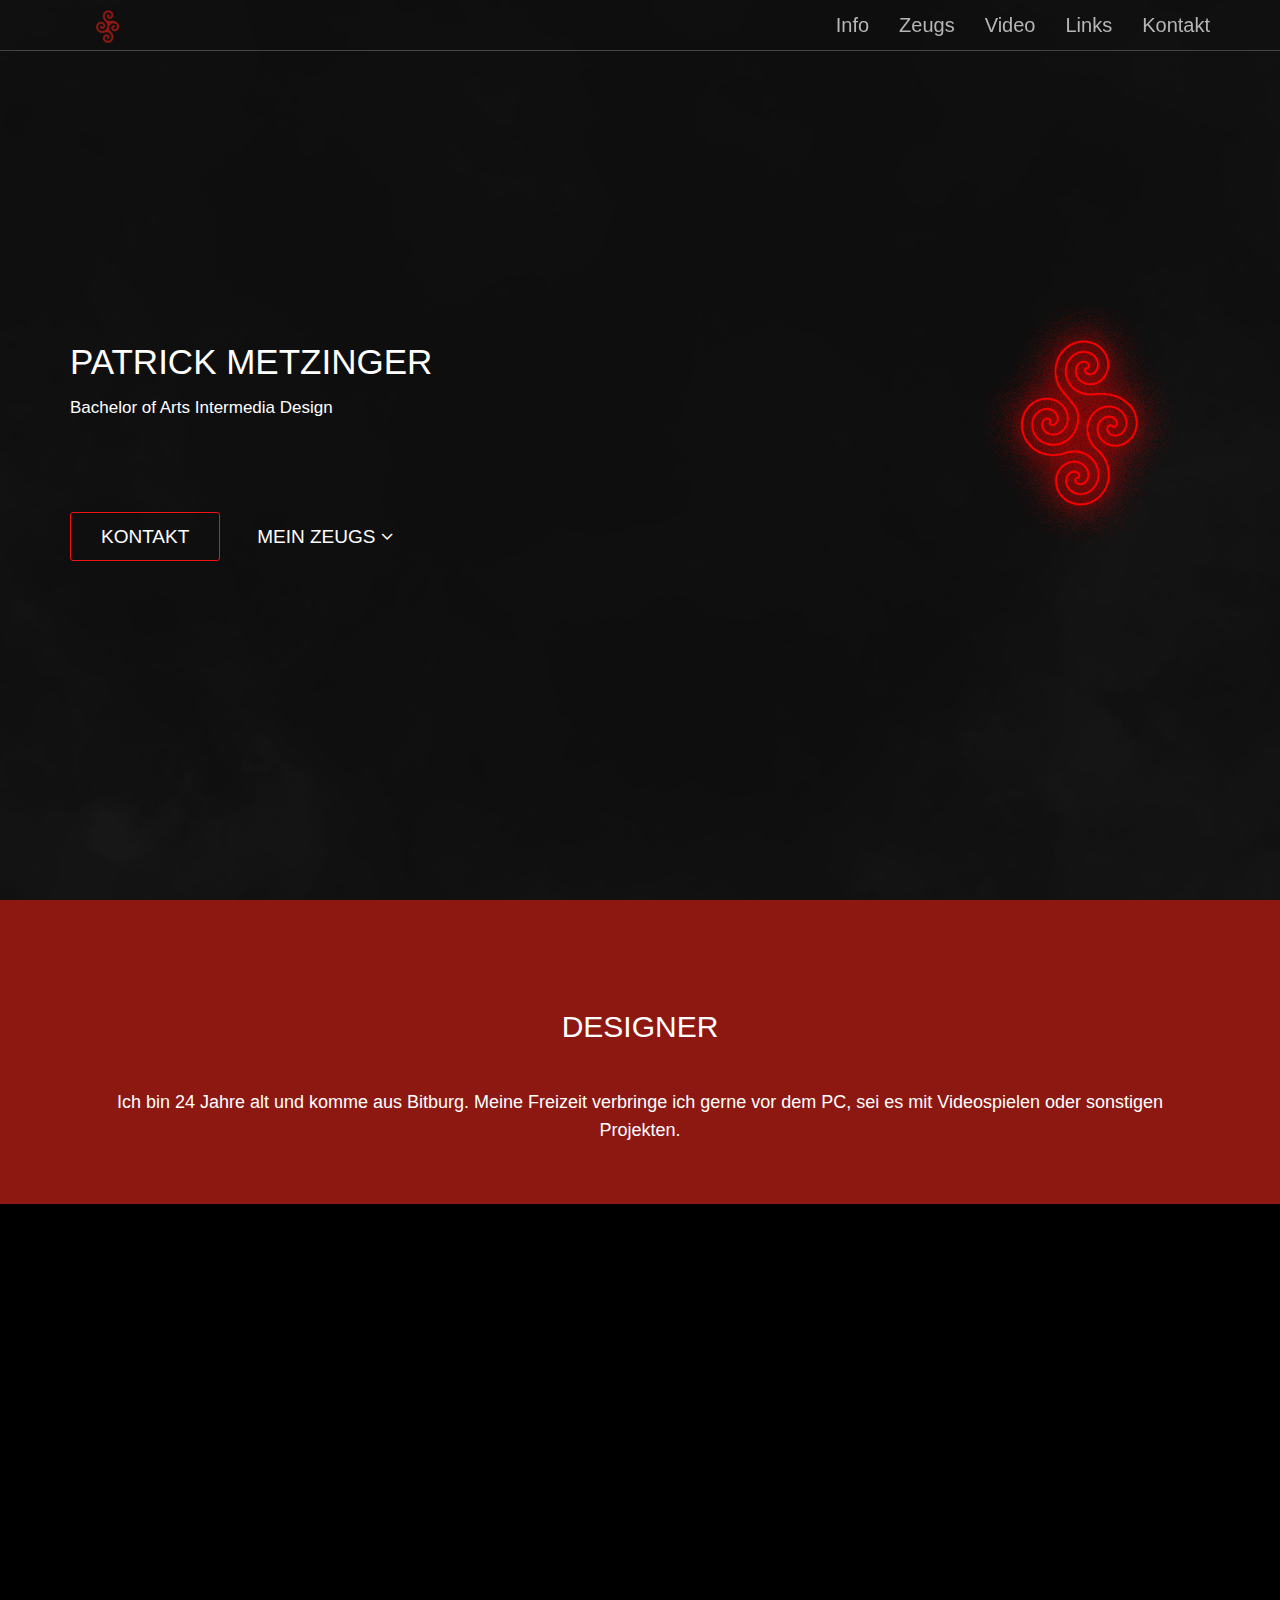
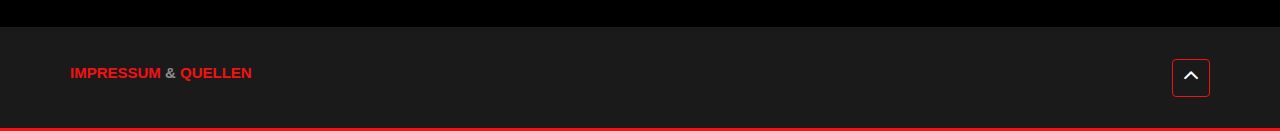
<file: index.html>
<!DOCTYPE html>

<html lang="en">

   <head>
       
        <title>Patrick_Metzinger_Web</title>
        <meta charset="utf-8">
        <meta http-equiv="X-UA-Compatible" content="IE=edge">
        <meta name="viewport" content="width=device-width, initial-scale=1">
    
        <link href="https://fonts.googleapis.com/css2?family=Noto+Sans+TC:wght@100&display=swap" rel="stylesheet">
        <link href="https://fonts.googleapis.com/css2?family=Barlow+Condensed:wght@200&family=Noto+Sans+TC:wght@100&display=swap" rel="stylesheet">
        
        <link rel="icon" type="image/png" href="images/logo_tiny.png">

        <link rel="stylesheet" type="text/css" href="css/bootstrap.min.css">
        <link rel="stylesheet" type="text/css" href="css/style.css">
        
        <link rel="stylesheet" href="css/font-awesome.min.css">
        
        <link rel="stylesheet" type="text/css" href="css/animate.css"> 
        
        <link rel="stylesheet" href="css/tinyslider.css">
        <link rel="stylesheet" href="css/ui_tinyslider.css">

   </head>

<body>
    
    <header class="header" id="Home">
        
        <nav class="navbar navbar-default navbar-fixed-top">
          
            <div class="container">
   
                <div class="navbar-header">
    
                   <button type="button" class="navbar-toggle collapsed" data-toggle="collapse" data-target="#navbar-collapse-1" aria-expanded="false">
                       
                       <span class="sr-only">Toogle Navigation</span>
                       <span class="icon-bar"></span>
                       <span class="icon-bar"></span>
                       <span class="icon-bar"></span>

                   </button>
                
                       <a class="navbar-brand" href="#Kontakt">
                          
                           <img src="images/spiral-small.png" alt="logo">
                
                       </a>
                    
                </div> 
            
            <div class="collapse navbar-collapse" id="navbar-collapse-1">
            
                <ul class="nav navbar-nav navbar-right">
                
                    <li><a href="#Info" class="nav-item">Info</a></li>
                    <li><a href="#Zeugs" class="nav-item">Zeugs</a></li>
                    <li><a href="#Video" class="nav-item">Video</a></li>
                    <li><a href="#Links" class="nav-item">Links</a></li>
                    <li><a href="#Kontakt" class="nav-item">Kontakt</a></li>

                </ul>
                
            </div>
                
         </div>
        
      </nav>
       
        <div class="header-overlay">
        
        <div class="container header-container">
        
            <div class="row">
            
                <div class="col-md-8">
                
                    <div class="header-text">
                    
                        <h1>Patrick Metzinger</h1>
                        <p>Bachelor of Arts Intermedia Design</p>
                    
                    </div>
                    
                    <div class="header-btns">
                        
                        <a class="btn btn-Insta wow fadeInLeft" href="#Kontakt">Kontakt</a>
                        <a class="btn btn-Zeug wow fadeInLeft" href="#Zeugs">Mein Zeugs
                        <i class="fa fa-angle-down"></i>
                        </a>
                        
                    </div>
                
                </div>
                
                        <div class="col-md-3 col-md-offset-1">
                            
                            <div class="header-pic">
                                
                                <img class="img-responsive" src="images/LogoNeonGifHD2Transparent2.gif" alt="NeonLogo">
                        
                            </div>
                
                        </div>
            
                </div>
                 
          </div>
            
      </div>
    
    </header>
    
     <section id="Info">
               
              <div class="container-info">
                  
                  <div class="row">
                  
                      <div class="col-md-10 col-md-offset-1">
                      
                          <div class="section-title">
                          
                              <h2>Designer</h2>
                              <p>Ich bin 24 Jahre alt und komme aus Bitburg. Meine Freizeit verbringe ich gerne vor dem PC, sei es mit Videospielen oder sonstigen Projekten.</p>
                          
                          </div>
                      
                      </div>
                  
                  </div>
         
              </div>
    
            <div class="info-wraper">
         
                <div class="container">
                    
                    <div class="row">
                
                        <div class="col-md-6">
                         
                            <div class="info-img wow fadeInLeft" data-wow-duration="1s" data-wow-delay=".5s">
                                
                                <img class="img-responsive" src="images/raven.png" alt="img">
                            
                            </div>
                    
                        </div>
                        
                         <div class="col-md-6 wow fadeInRight" data-wow-duration="1s" data-wow-delay=".5s">
                        
                             <div class="info-title">
                             
                                 <h2>Werdegang</h2>
                                 <p>Angefangen hat bei mir alles damit, dass ich selber Youtube Videos produziert habe. Dadurch habe ich dann schnell zu den Adobe Programmen gefunden.</p>
                              
                             </div>
                                 
                                 <div class="info-des">
                             
                                     <div class="info-item wow fadeInUp" data-wow-duration=".5s" data-wow-delay="1s">
                                     
                                     <div><a href="https://www.youtube.com/"><i class="fa fa-youtube-play"></i></a></div>
                                    
                                        <h3>Youtube Creator</h3>
                                        <p>Ab 2015 hatte ich einen Kanal, wo ich hauptsächlich LPs aber auch DIY Kontent, Unboxings, Setup Videos und Sketches geuploadet habe.</p>
                                     
                                     </div>
                             
                                     <div class="info-item wow fadeInUp" data-wow-duration=".5s" data-wow-delay="1s">
                                     
                                     <div><a href="https://bbsgut-trier.de/chancen/hoehere-berufsfachschule/"><i class="fa fa-server"></i></a></div>
                                    
                                        <h3>Mediengestalter Ausbildung</h3>
                                        <p>Ab 2018 bin ich dann auf die BSGUT in Trier gegangen, um dort meine Fachhochschulreife zumachen.</p>
                                     
                                     </div>
                                     
                                     <div class="info-item wow fadeInUp" data-wow-duration=".5s" data-wow-delay="1s">
                                     
                                     <div><a href="https://www.intermediadesign.de/"><i class="fa fa-wpexplorer"></i></a></div>
 
                                        <h3>Intermedia Design</h3>
                                        <p>Jetzt habe ich meinen Bachelor of Arts und suche nach einer ansprechenden Stelle.</p>
                                     
                                     </div>
                             
                                </div>
                        
                         </div>
                    
                    </div>
                
                </div>
         
            </div>
    
    </section>
    
    <section class="youtube-link">
    
        <div class="container">
        
            <div class="row wow fadeInLeftBig" data-wow-duration="1s">
            
                <div class="col-md-9">
                
                    <h4>Hier geht es zu Youtube!</h4>
                    <p>Die Plattform, auf der ich wahrscheinlich privat am meisten meine Zeit verbringe.</p>
                
                </div>
                
                <div class="col-md-3">
            
                    <a class="btn btn-primary btn-youtube-link" href="https://www.youtube.com/"><i class="fa fa-youtube-play"></i></a>
                
                </div>
            
            </div>
        
        </div>
    
    </section>
    
    <section class="showcase" id="Zeugs">
    
        <div class="container">
        
            <div class="row">
            
                <div class="col-md-10 col-md-offset-1">
                
                    <div class="section-title">
                    
                        <h2>Mein Zeugs</h2>
                    
                    </div>
                
                </div>
            
            </div>
        
        </div>
        
        <div class="img-slider wow bounceInRight" data-wow-duration="1s">
        
            <div class="container">
            
                <div class="row">

                    <div class="my-slider">

                        <div><img src="./images/Render.png" alt=""></div>
                        <div><img src="./images/Cyber.png" alt=""></div>
                        <div><img src="./images/Riechen.png" alt=""></div>
                        <div><img src="./images/Room.png" alt=""></div>
                        
                    </div>
                    
                </div>
            
            </div>
            
        </div>

    </section>
    
    <section class="video" id="Video">
    
        <div class="container">
        
            <div class="row">
            
                <div class="col-md-10 col-md-offset-1">
                
                    <div class="section-title">
                    
                        <h2>Intro Reconstruction</h2>
                        
                    </div>
                
                </div>
            
            </div>
        
        </div>
        
        <div class="container">
        
            <div class="row">
            
                <div class="col-md-10 col-md-offset-1 wow fadeInUp" data-wow-duration="1s">
                
                    <iframe width="1170" height="658" src="https://www.youtube.com/embed/Y99z08WIuQA" title="YouTube video player" frameborder="0" allow="accelerometer; autoplay; clipboard-write; encrypted-media; gyroscope; picture-in-picture; web-share" allowfullscreen></iframe>
                
                </div>
            
            </div>
        
        </div>
        
    </section>
    
    <section class="links" id="Links">
    
        <div class="container wow bounceInRight" data-wow-duration="1s">
        
            <div class="row">
            
                <div class="col-md-6">
                
                    <div class="links-titel">
                    
                        <h2>Links</h2>
                        <p>weitere Links von viel genutzten Seiten von mir</p>
                    
                    </div>
                
                </div>
                
                <div class="col-md-6">
                
                    <div class="row">

                        <a href="https://store.steampowered.com/?l=german">
                        
                            <div class="col-md-4 no-padding">
                            
                                <div class="links-item">
                                
                                    <i class="fa fa-steam"></i>
                                    <div class="links-inner">
                                    
                                        <h2>Steam</h2>
                                    
                                    </div>
                                
                                </div>
                            
                            </div>
                        
                        </a>
                    
                        <a href="https://www.reddit.com/">
                        
                            <div class="col-md-4 no-padding">
                            
                                <div class="links-item">
                                
                                    <i class="fa fa-reddit"></i>
                                    <div class="links-inner">
                                    
                                        <h2>Reddit</h2>
                                    
                                    </div>
                                
                                </div>
                            
                            </div>
                        
                        </a>
                        
                        <a href="https://www.pinterest.de/">
                        
                            <div class="col-md-4 no-padding">
                            
                                <div class="links-item">
                                
                                    <i class="fa fa-pinterest"></i>
                                    <div class="links-inner">
                                    
                                        <h2>Pinterest</h2>
                                    
                                    </div>
                                
                                </div>
                            
                            </div>
                        
                        </a>
                        
                    </div>
                
                </div>
            
            </div>
        
        </div>
    
    </section>
    
    <section class="contact">
        
        <div class="container wow bounceIn">
        
            <div class="row">
            
                <div class="col-md-10 col-md-offset-1">
                
                    <div class="section-title">
                    
                        <h2>Kontakt</h2>
                        <p>Ihr wollt Kontakt mit mir aufnehmen?</p>
                    
                    </div>
                
                </div>
            
            </div>
        
        </div>
    
        <div class="contact-form  wow bounceIn" id="Kontakt">
        
            <div class="container">
            
                <form class="form">
                
                    <div class="row">
                    
                        <div class="col-md-4">
                        
                            <input type="text" class="form-control" id="name" placeholder="Name">
                            <input type="email" class="form-control" id="email" placeholder="Email">
                            <input type="text" class="form-control" id="betreff" placeholder="Betreff">
                        
                        </div>
                        
                        <div class="col-md-8">
                        
                            <textarea class="form-control" id="message" rows="25" cols="10" placeholder="Nachricht"></textarea>
                            
                            <button type="button" class="btn btn-default submit-btn form_submit">Senden</button>
                        
                        </div>
                    
                    
                    </div>
                
                </form>
            
            </div>
        
        </div>
        
        <div class="container">
        
            <div class="row">
            
                <div class="col-md-12 wow bounceIn">
                
                    <div class="social-icons">
                    
                        <ul>
                        
                            <li><a href="https://www.instagram.com/"><i class="fa fa-instagram"></i></a></li>
                            <li><a href="https://twitter.com/home"><i class="fa fa-twitter"></i></a></li>
                            <li><a href="https://www.youtube.com/"><i class="fa fa-youtube-play"></i></a></li>
                        
                        </ul>
                    
                    </div>
                
                </div>
            
            </div>
        
        </div>
     
    </section>
    
    <footer class="footer">
    
        <div class="container">
        
            <div class="row">
            
                <div class="col-md-6">
                
                    <div class="copyright">
                    
                        <p><a href='Impressum+Quellen.html#Impressum'>Impressum</a> & <a href="Impressum+Quellen.html#Quellen"> Quellen</a></p>
                    
                    </div>
                
                </div>
                
                <div class="col-md-6">
                
                    <div class="scroll-top">
                    
                        <a href="#Home" id="scroll-to-top"><i class="fa fa-angle-up"></i></a>
                        
                    </div>
                
                </div>
            
            </div>
        
        </div>
    
    </footer>
                    
    <script src="js/jquery.js"></script>
    <script src="js/bootstrap.min.js"></script>
    
    <script src="js/jquery.bxslider.min.js"></script>
    
    <script src="js/jquery.counterup.min.js"></script>
    
    <script src="js/wow.min.js"></script>
    
    <script src="js/Custom.js"></script>

    <script src="js/tinyslider.js"></script>

    <script>
        let slider = [];
        let slideritems = document.querySelectorAll('.my-slider');

        for (let i = 0; i < slideritems.length; i++) {
            slider[i] = tns({
                container: slideritems[i],
                autoplayButton: false,
                controlsPosition: 'bottom',
                navPosition: 'bottom',
            });
        }

    </script>

</body>

</html>
</file>
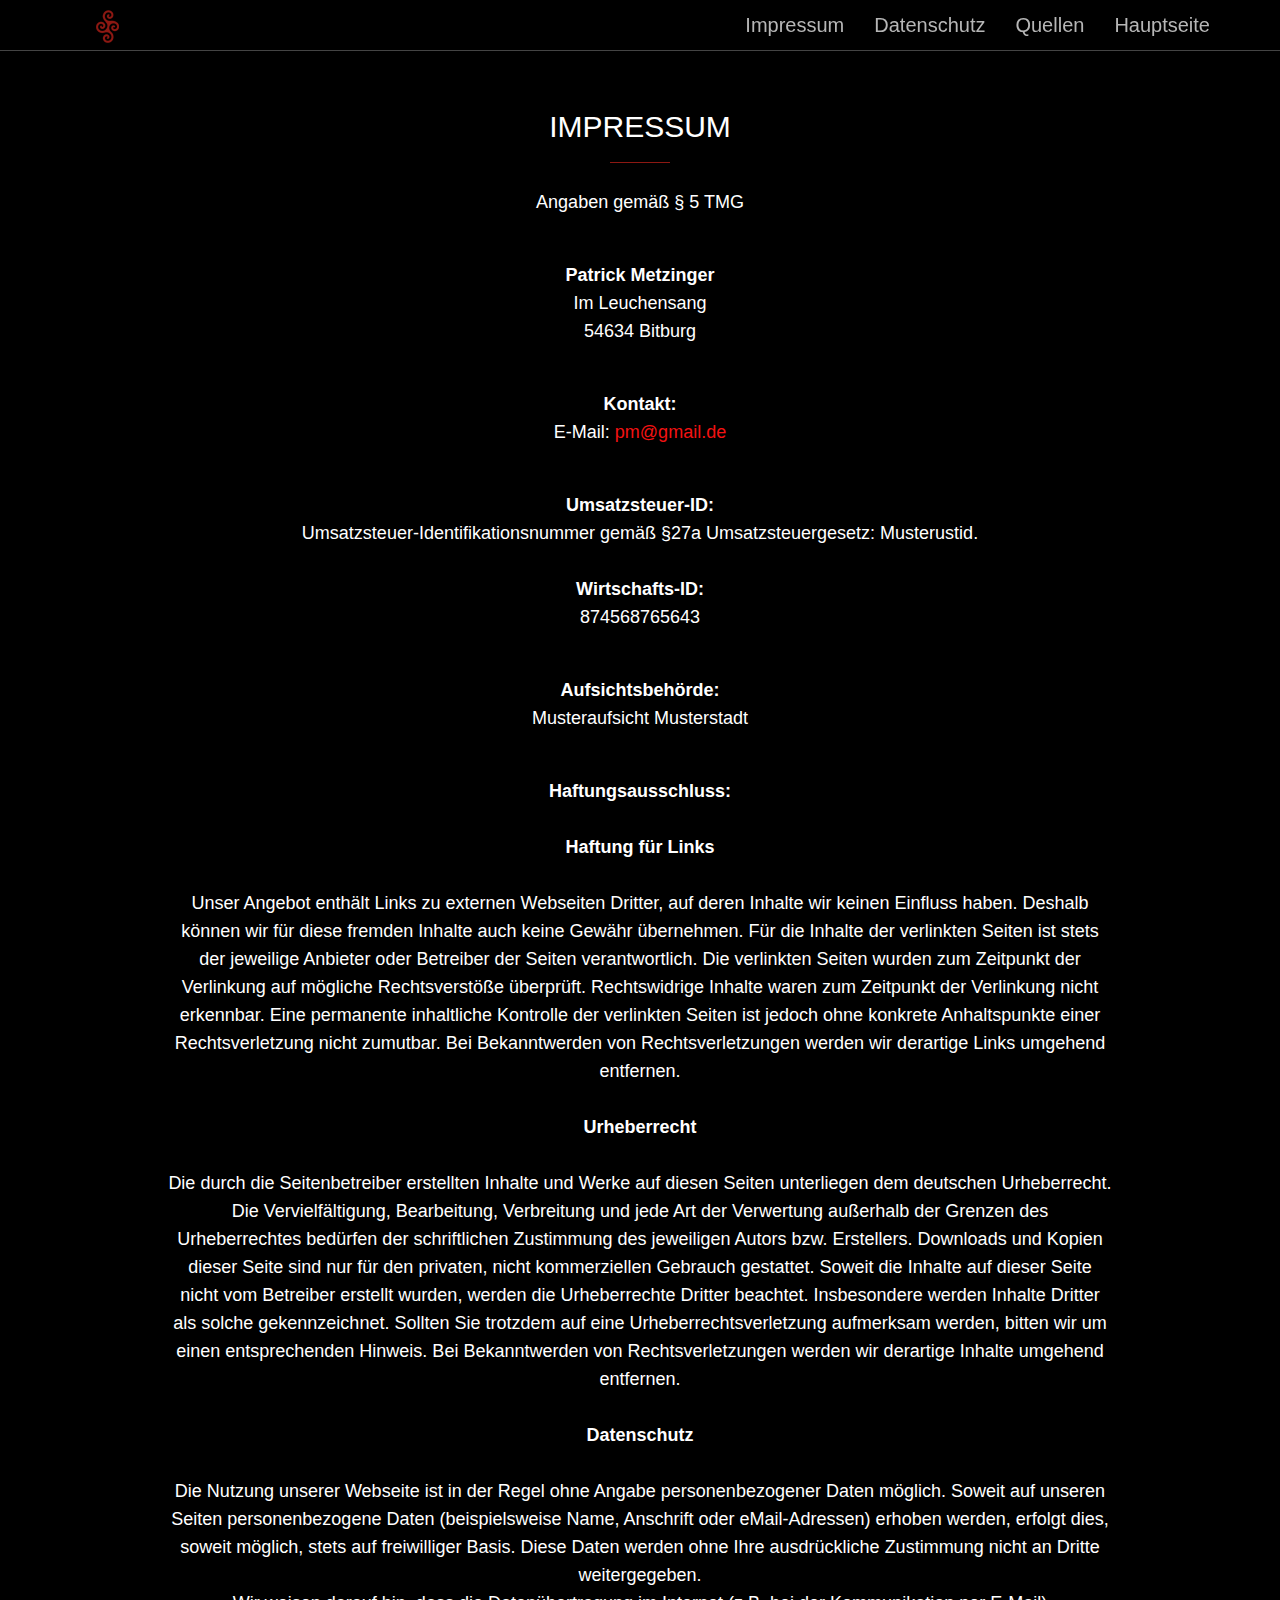
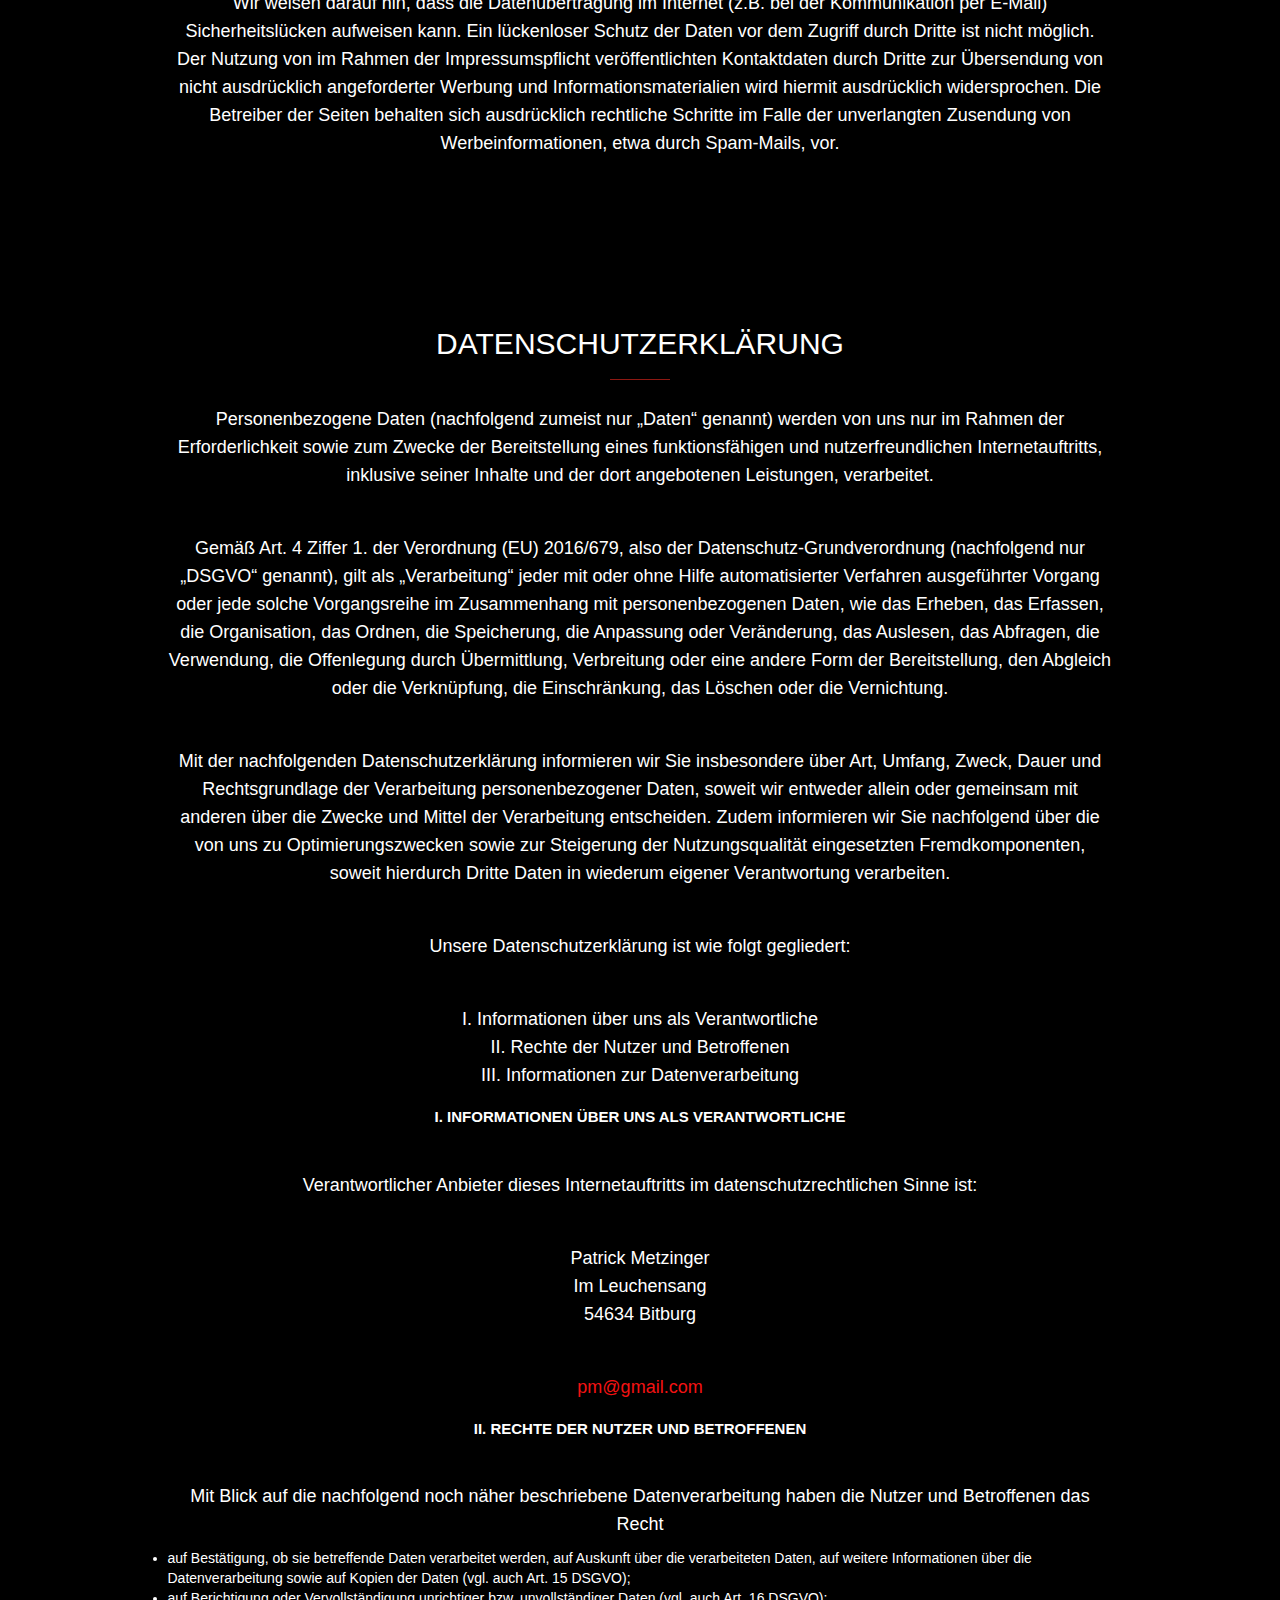
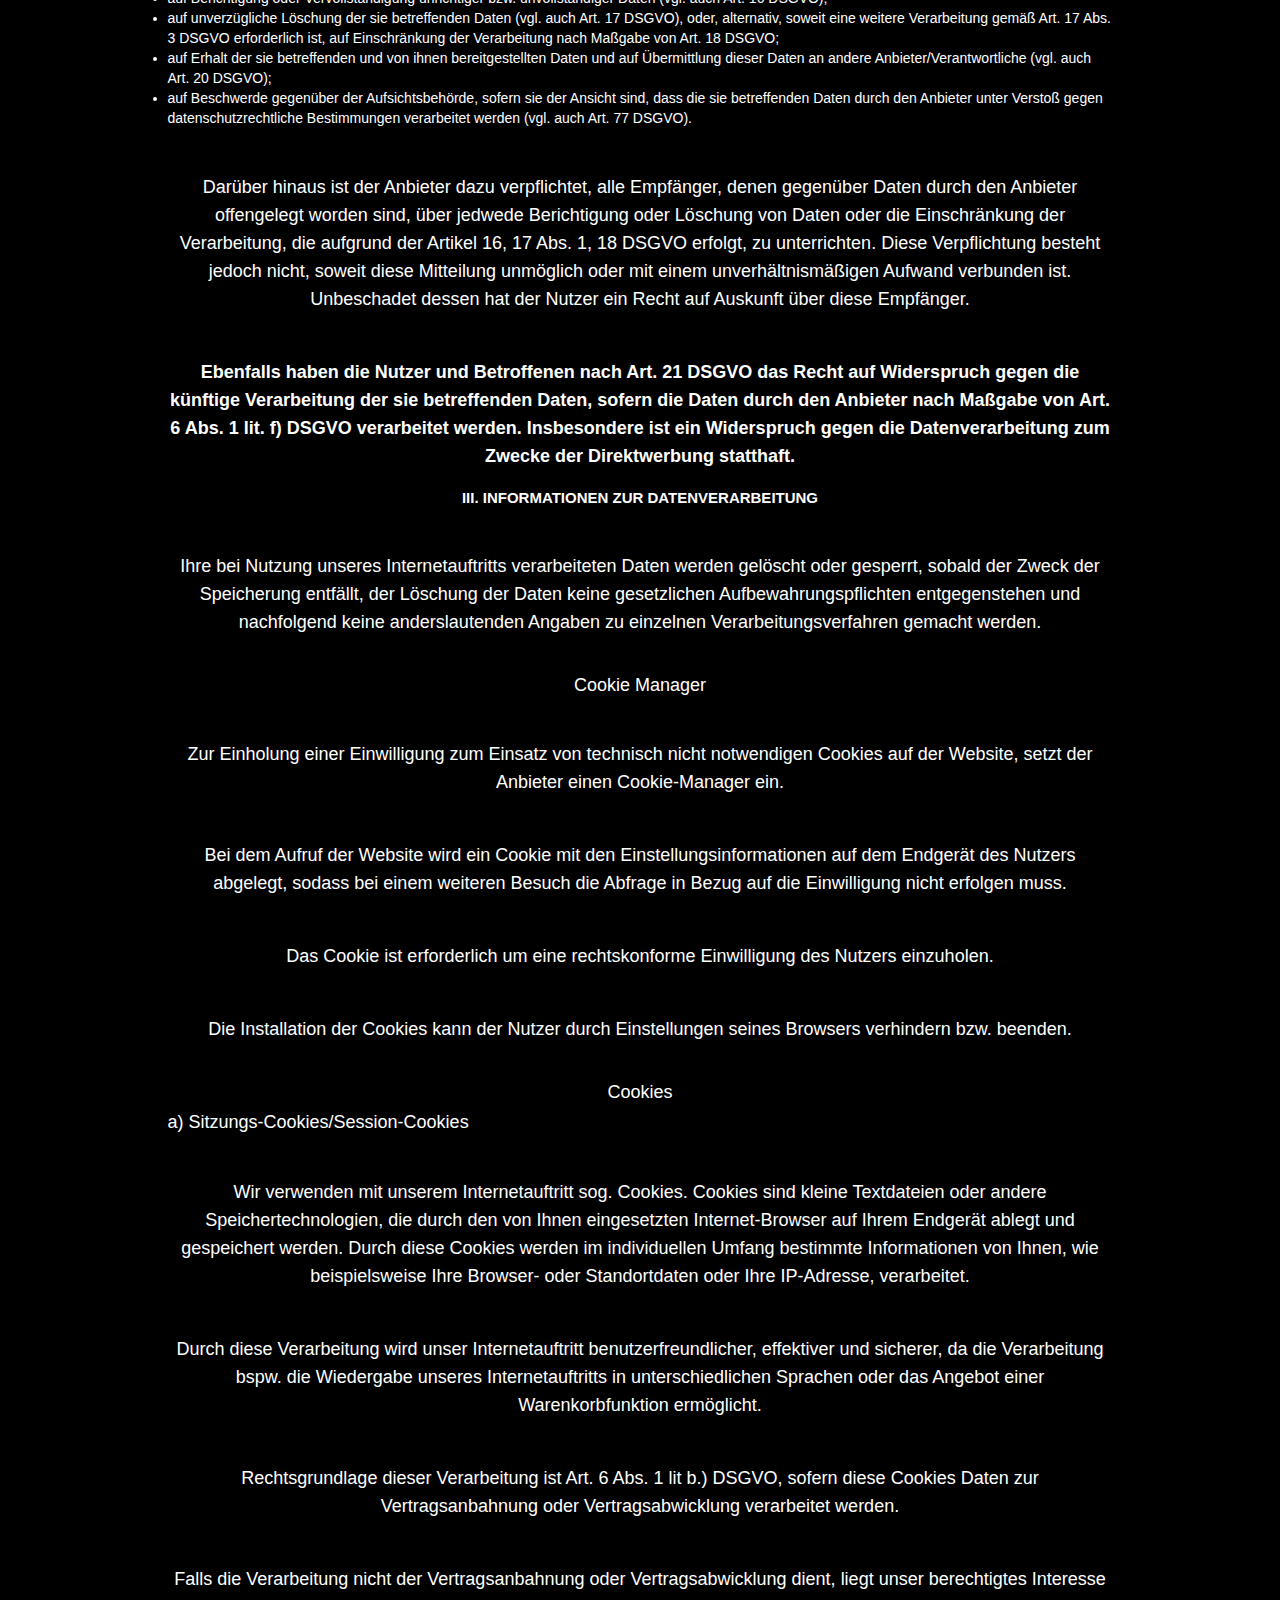
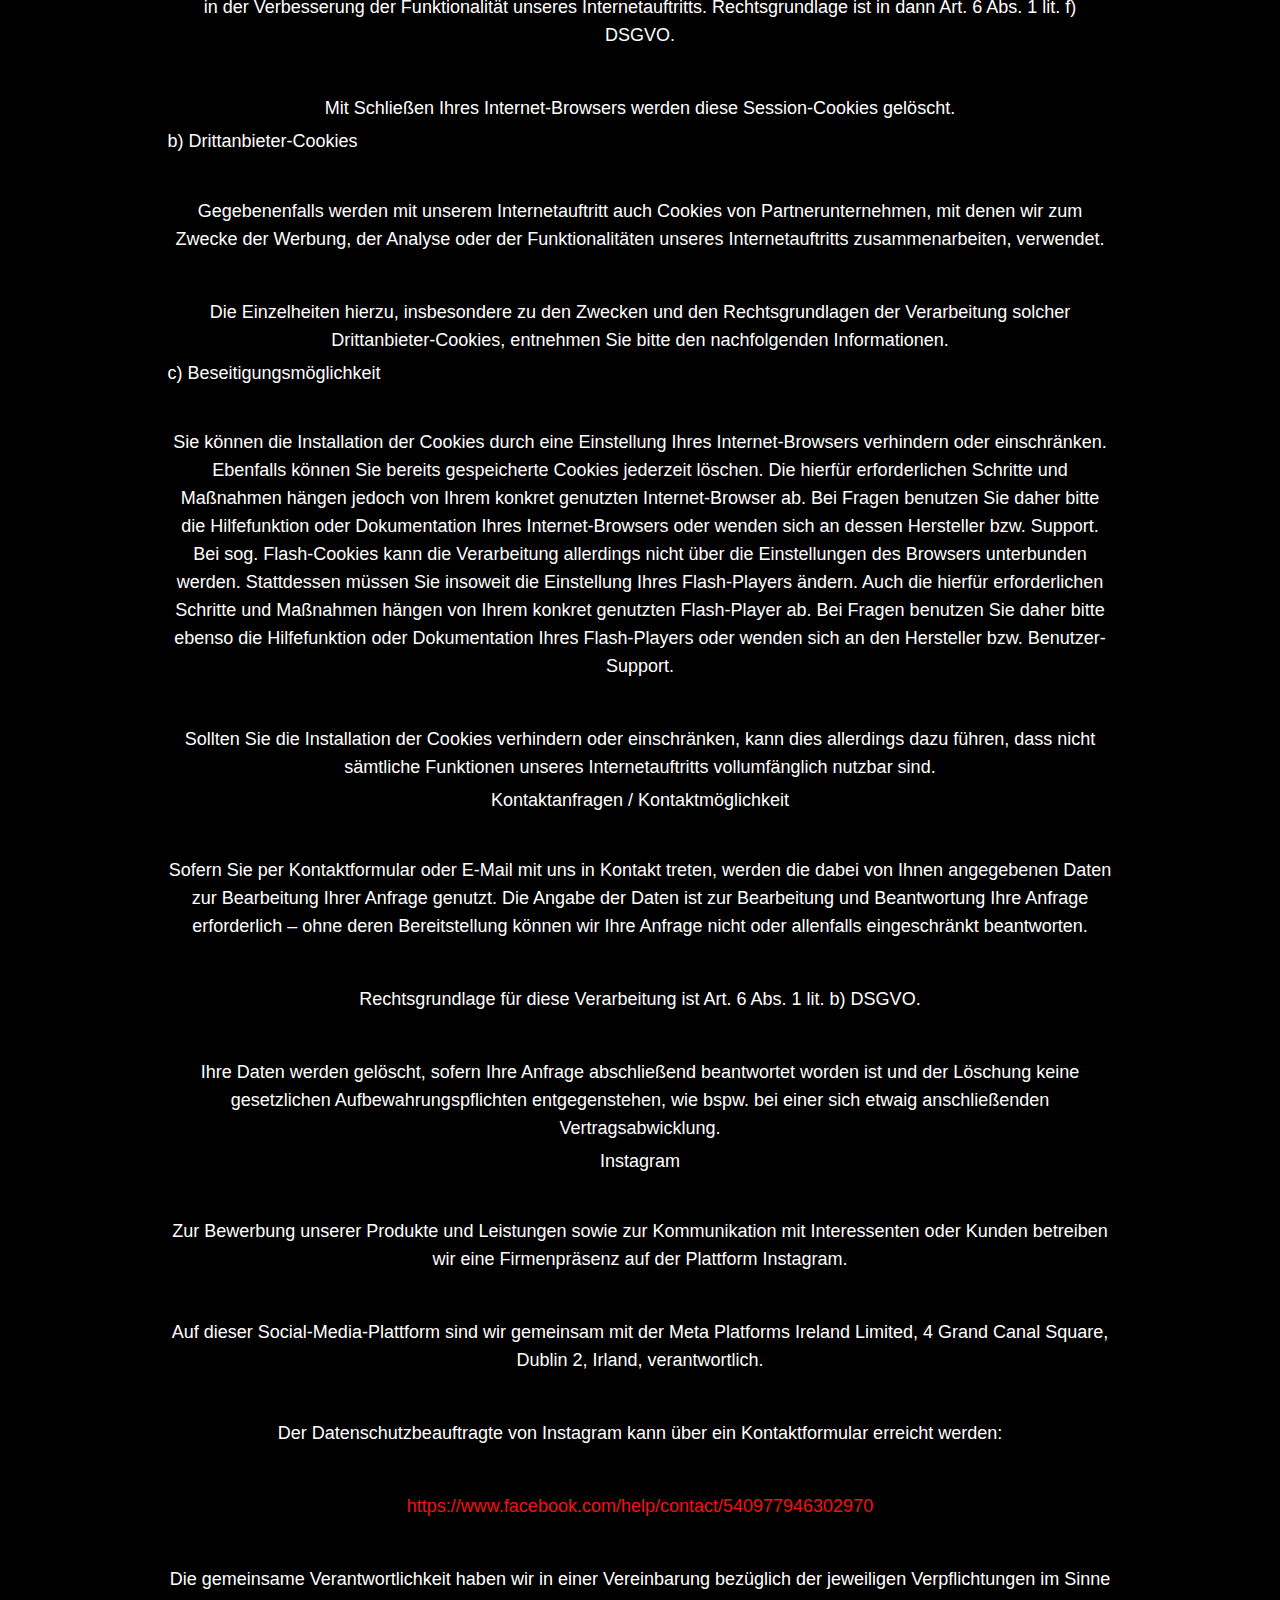
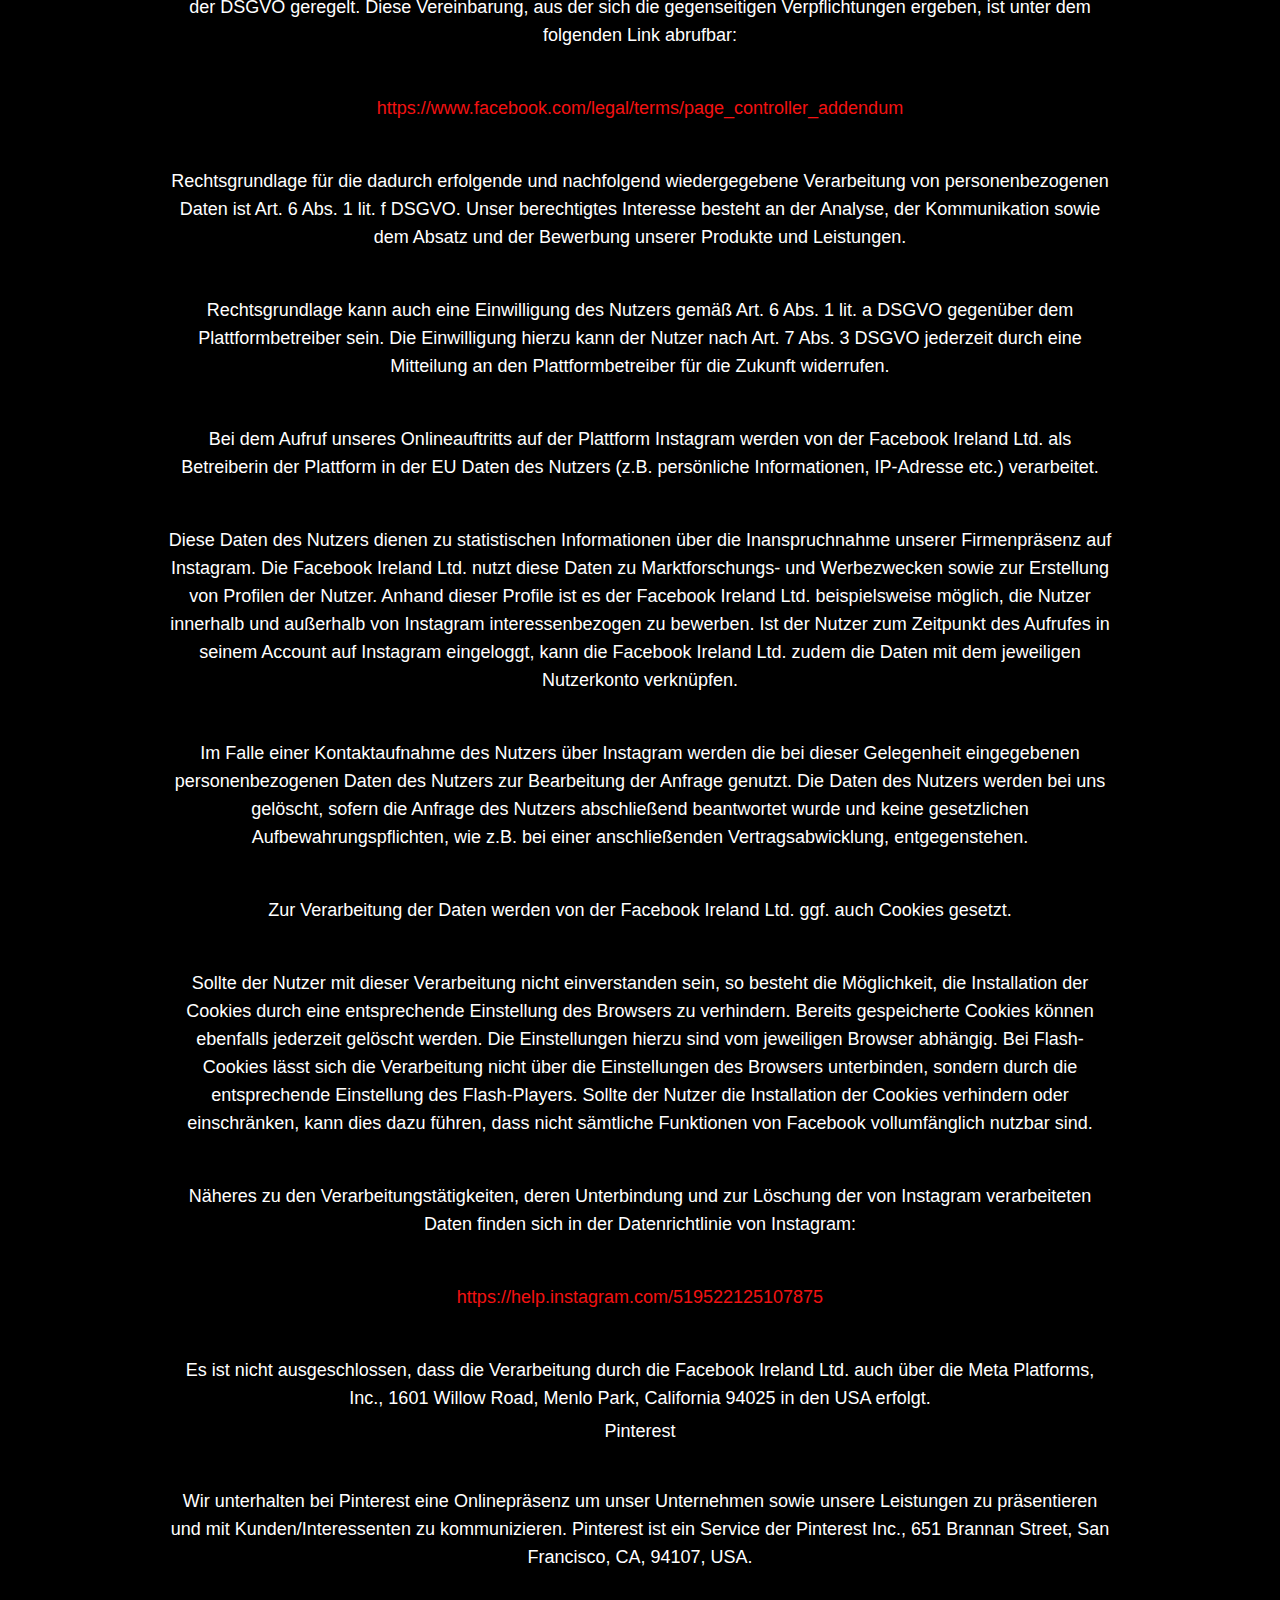
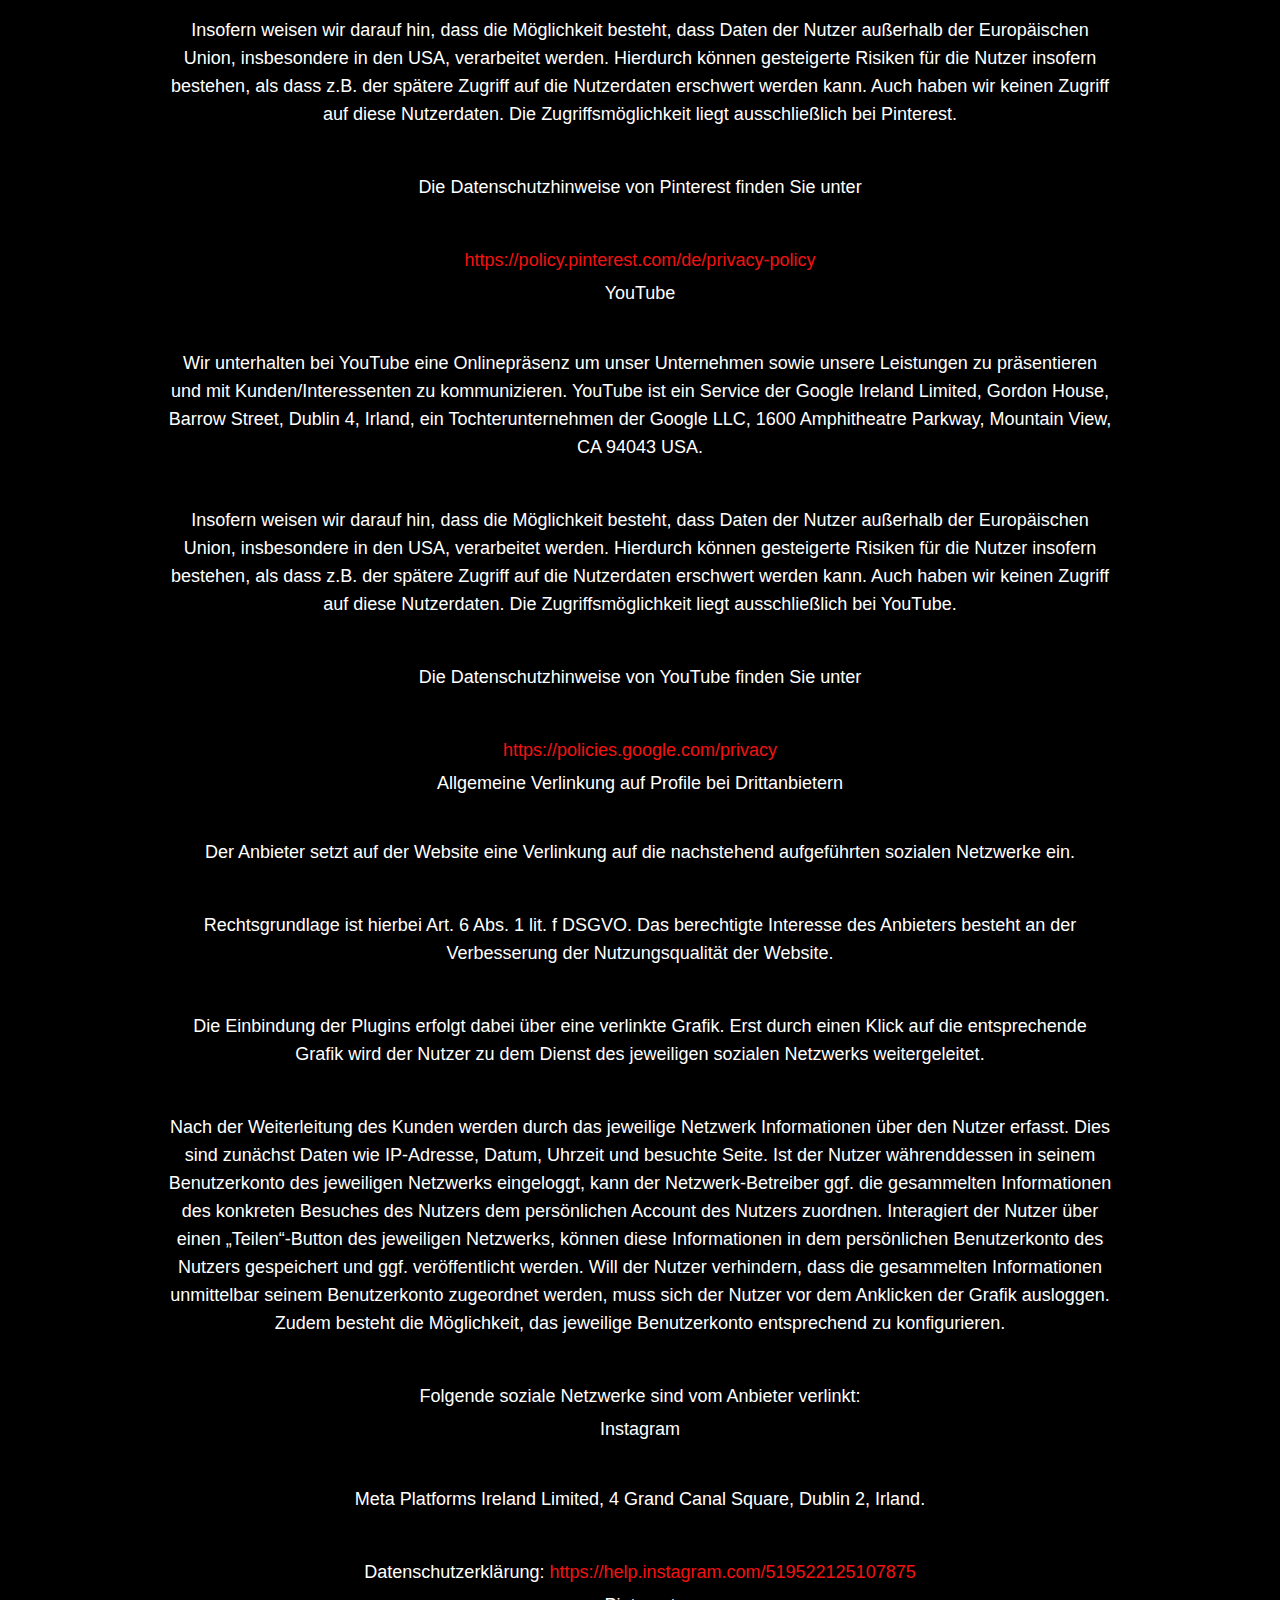
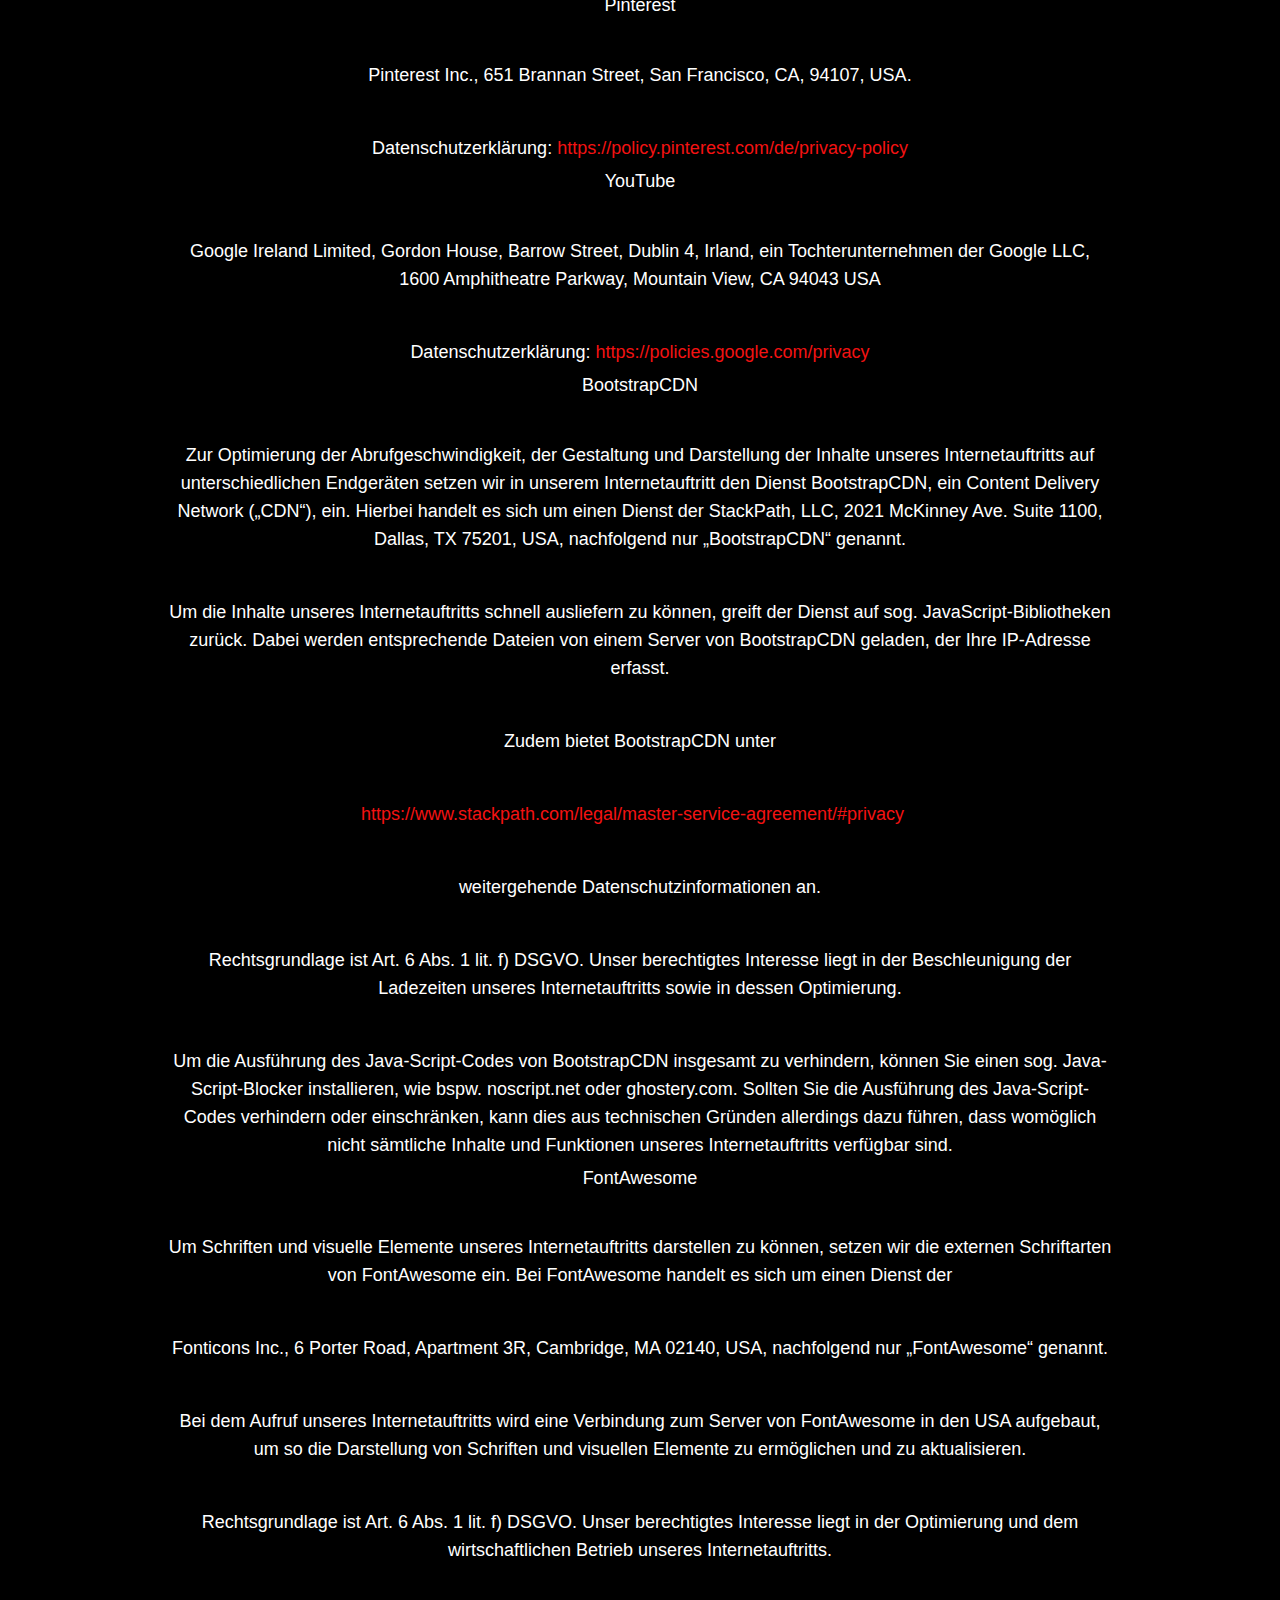
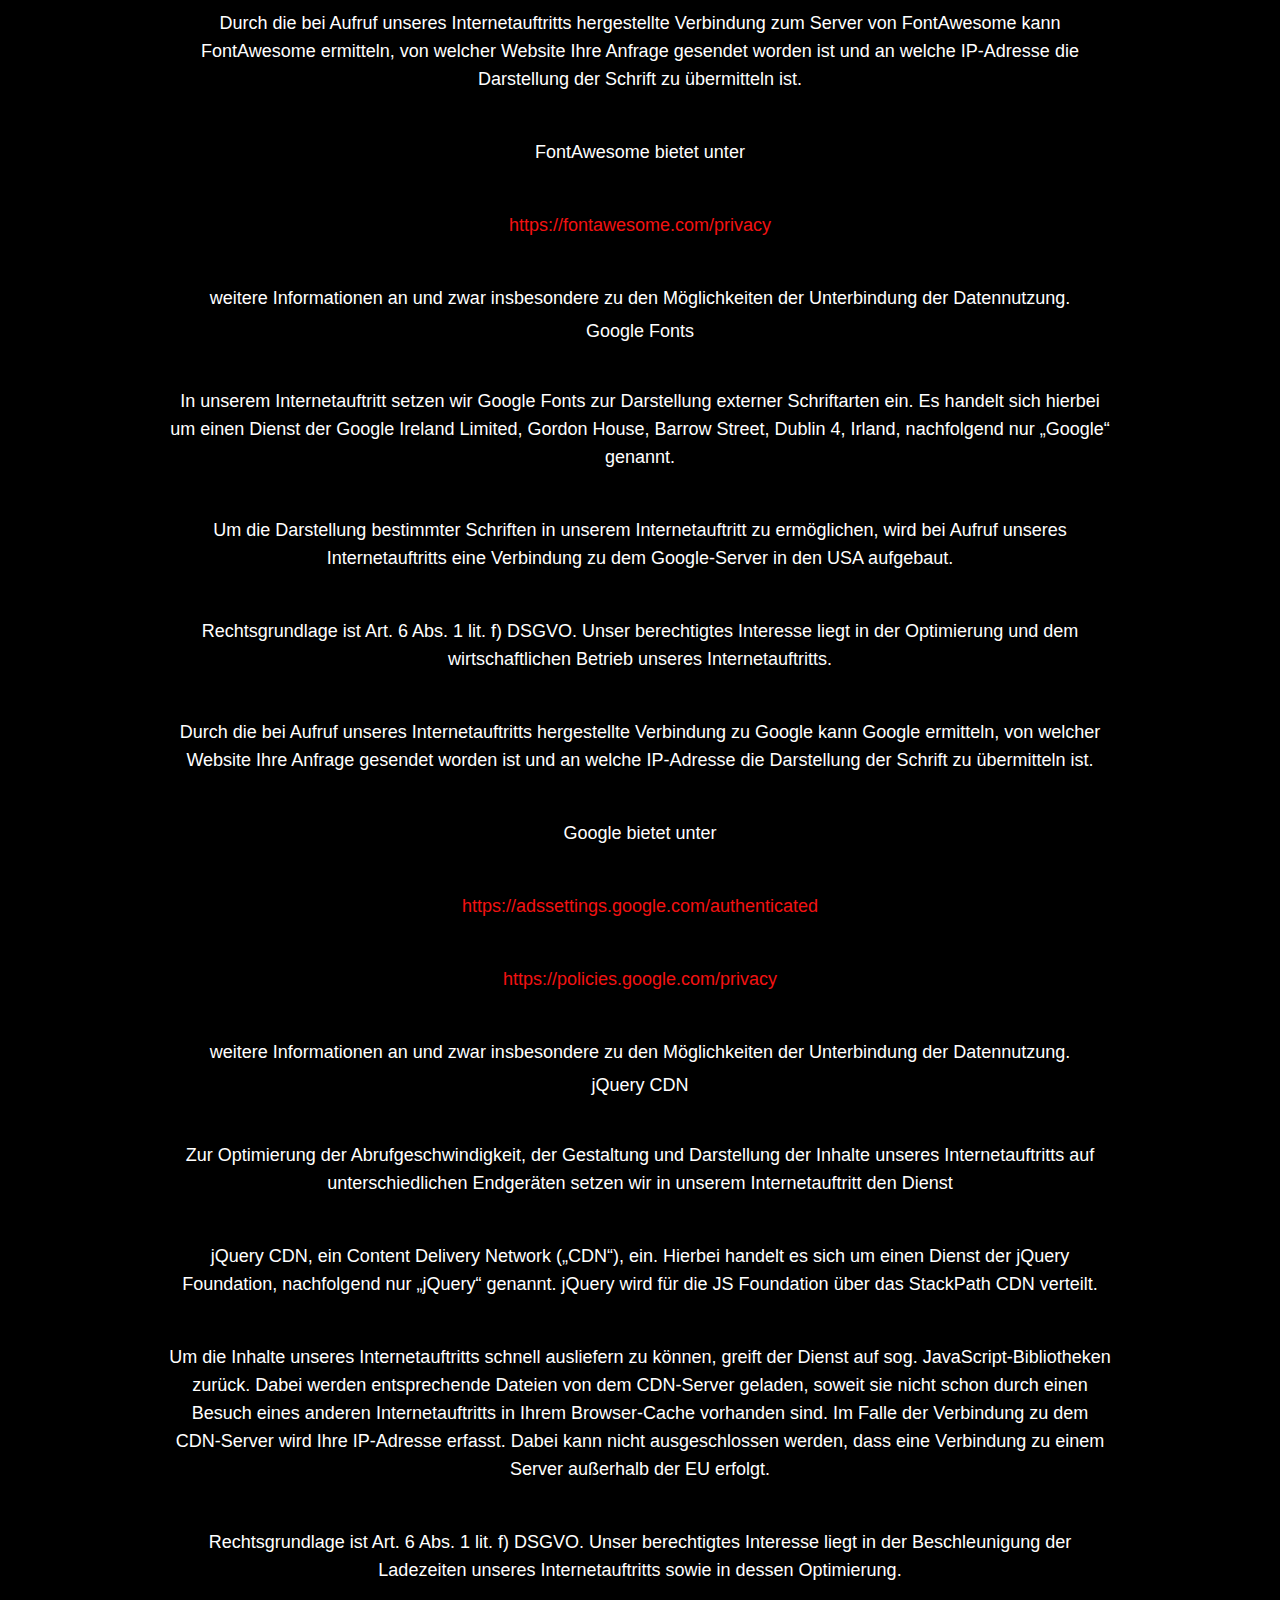
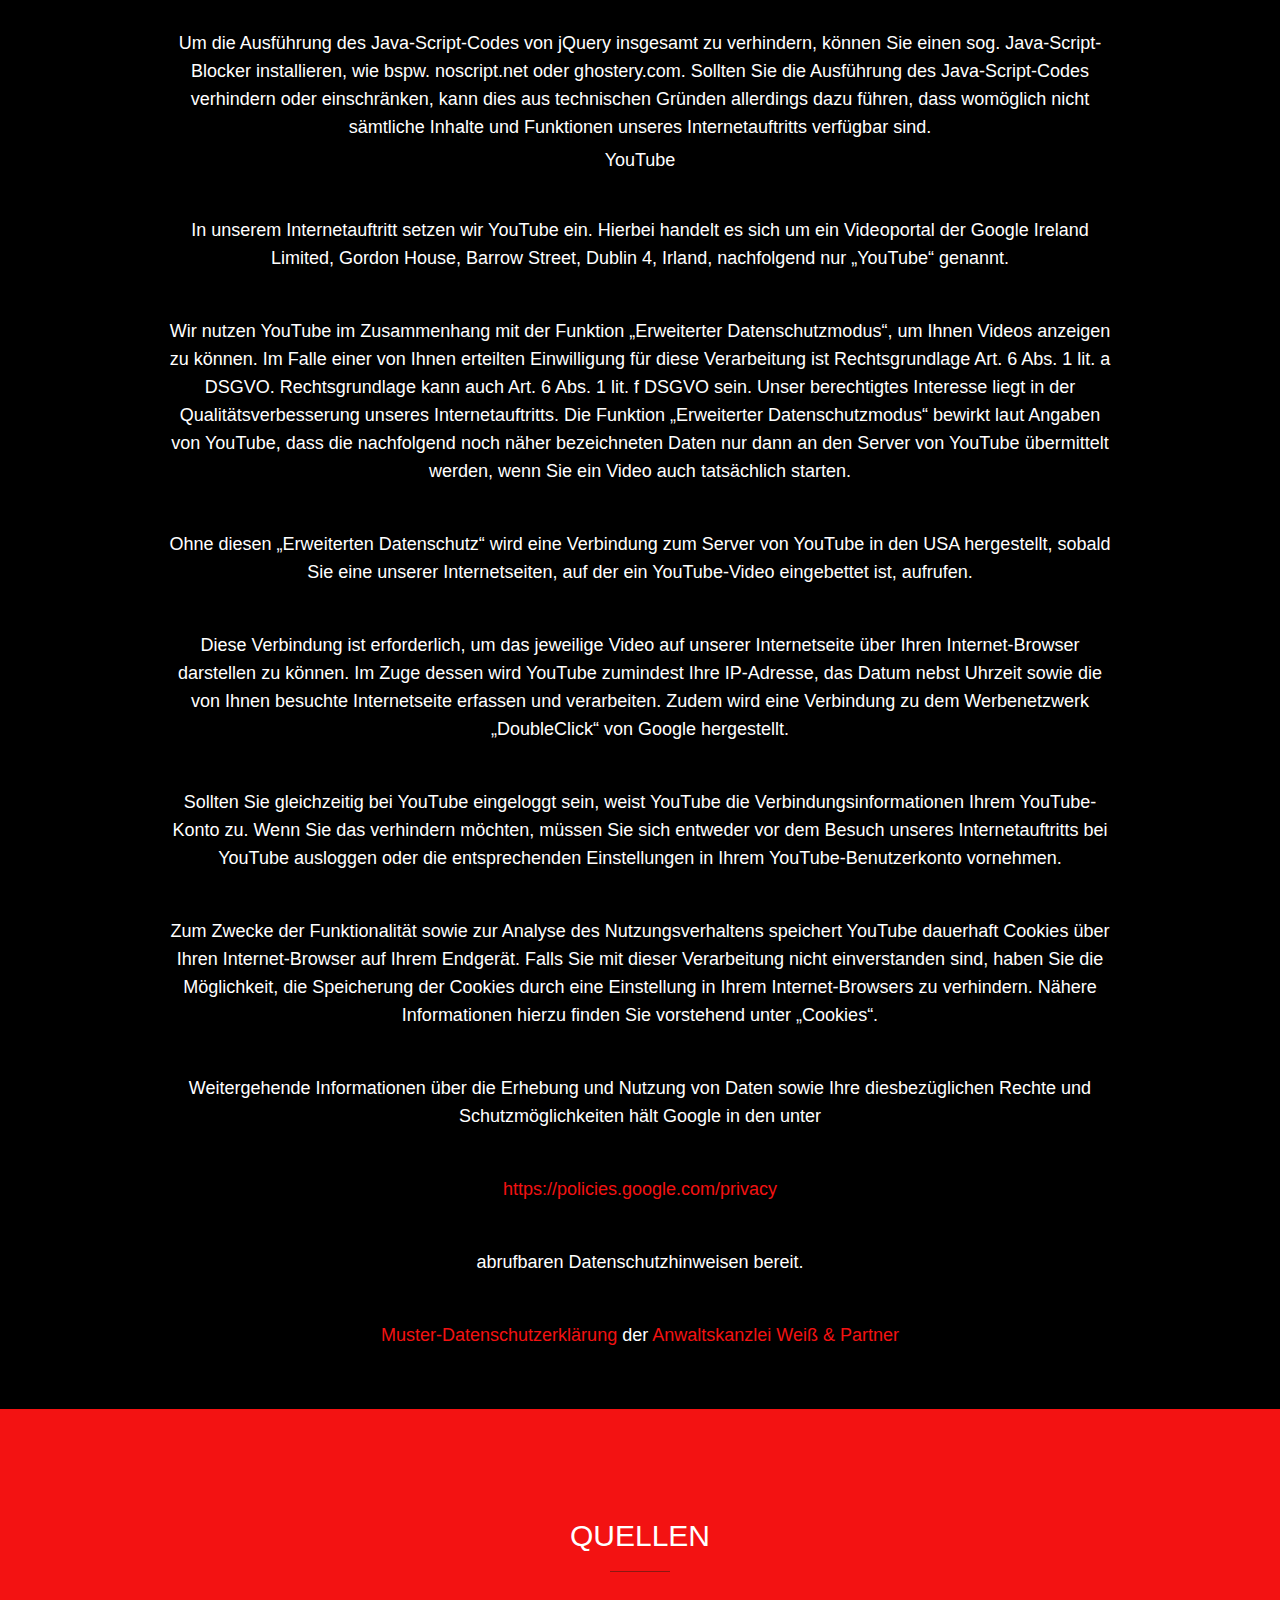
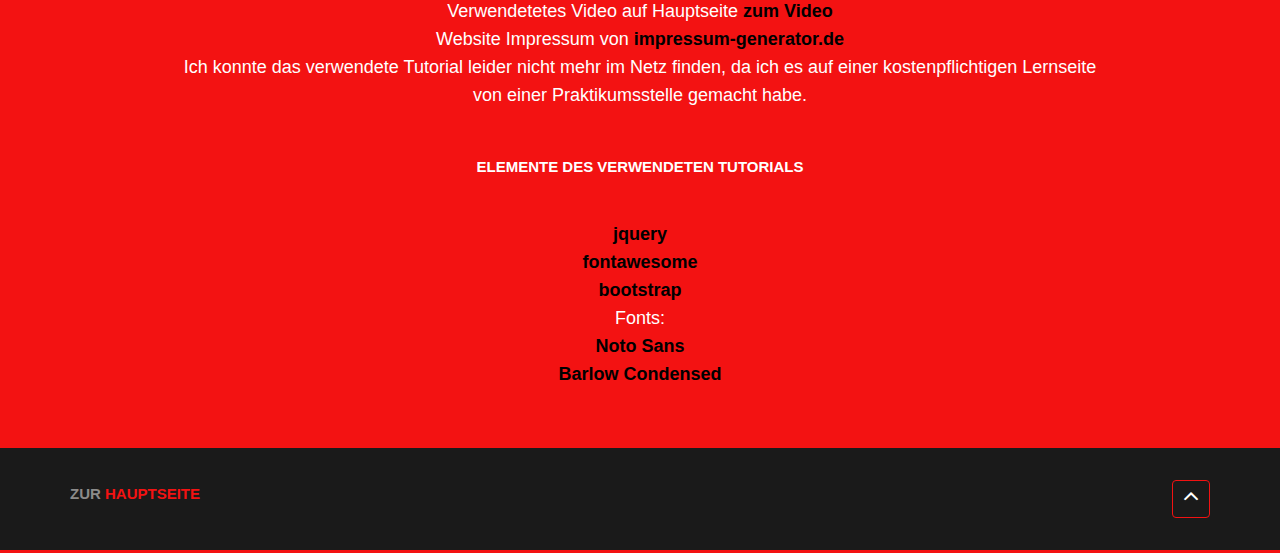
<file: Impressum+Quellen.html>
<!DOCTYPE html>

<html lang="en">
    
    <head>

            <title>Impressum+Quellen</title>
            <meta charset="utf-8">
            <meta http-equiv="X-UA-Compatible" content="IE=edge">
            <meta name="viewport" content="width=device-width, initial-scale=1">
            
            <link href="https://fonts.googleapis.com/css2?family=Noto+Sans+TC:wght@100&display=swap" rel="stylesheet">
            <link href="https://fonts.googleapis.com/css2?family=Barlow+Condensed:wght@200&family=Noto+Sans+TC:wght@100&display=swap" rel="stylesheet">

            <link rel="icon" type="image/png" href="images/logo_tiny.png">

            <link rel="stylesheet" type="text/css" href="css/bootstrap.min.css">
            <link rel="stylesheet" type="text/css" href="css/style.css">
            
            <link rel="stylesheet" href="css/font-awesome.min.css">
            
            <link rel="stylesheet" type="text/css" href="css/animate.css"> 
            
            <link rel="stylesheet" href="css/tinyslider.css">
            <link rel="stylesheet" href="css/ui_tinyslider.css">

    </head>

<body>
    
    <header class="header">
        
        <nav class="navbar navbar-default navbar-fixed-top">
          
            <div class="container">
   
                <div class="navbar-header">
    
                   <button type="button" class="navbar-toggle collapsed" data-toggle="collapse" data-target="#navbar-collapse-1" aria-expanded="false">
                       
                       <span class="sr-only">Toogle Navigation</span>
                       <span class="icon-bar"></span>
                       <span class="icon-bar"></span>
                       <span class="icon-bar"></span>

                   </button>
                
                       <a class="navbar-brand" href="#Footer">
                          
                           <img src="images/spiral-small.png" alt="logo">
                
                       </a>
                    
                </div> 
            
            <div class="collapse navbar-collapse" id="navbar-collapse-1">
            
                <ul class="nav navbar-nav navbar-right">
                
                    <li><a href="#Impressum" class="nav-item">Impressum</a></li>
                    <li><a href="#Datenschutz" class="nav-item">Datenschutz</a></li>
                    <li><a href="#Quellen" class="nav-item">Quellen</a></li>
                    <li><a href="index.html" class="nav-item">Hauptseite</a></li>

                </ul>
                
            </div>
                
         </div>
        
      </nav>

    </header>  

        <section class="impressum" id="Impressum">
            
            <div class="container">

                <div class="row">

                    <div class="col-md-10 col-md-offset-1">
                    
                        <div class="section-title">

                            <h2>Impressum</h2>

                            <div>
                                
                                <p>Angaben gemäß § 5 TMG</p><p><strong>Patrick Metzinger</strong><br> 
                                Im Leuchensang<br> 
                                54634 Bitburg <br>
                                </p><p><strong>Kontakt:</strong> <br>
                                E-Mail: <a href='mailto:pm@gmail.de'>pm@gmail.de</a><br>
                                </p><p><strong>Umsatzsteuer-ID: </strong> <br>
                                Umsatzsteuer-Identifikationsnummer gemäß §27a Umsatzsteuergesetz: Musterustid.<br><br>
                                <strong>Wirtschafts-ID:</strong><br>
                                874568765643<br>
                                </p><p><strong>Aufsichtsbehörde:</strong><br>
                                Musteraufsicht Musterstadt<br></p><p><strong>Haftungsausschluss: </strong><br>
                                <br>
                                <strong>Haftung für Links</strong><br>
                                <br>
                                Unser Angebot enthält Links zu externen Webseiten Dritter, auf deren Inhalte wir keinen Einfluss haben. Deshalb können wir für diese fremden Inhalte auch keine Gewähr übernehmen. Für die Inhalte der verlinkten Seiten ist stets der jeweilige Anbieter oder Betreiber der Seiten verantwortlich. Die verlinkten Seiten wurden zum Zeitpunkt der Verlinkung auf mögliche Rechtsverstöße überprüft. Rechtswidrige Inhalte waren zum Zeitpunkt der Verlinkung nicht erkennbar. Eine permanente inhaltliche Kontrolle der verlinkten Seiten ist jedoch ohne konkrete Anhaltspunkte einer Rechtsverletzung nicht zumutbar. Bei Bekanntwerden von Rechtsverletzungen werden wir derartige Links umgehend entfernen.<br>
                                <br>
                                <strong>Urheberrecht</strong><br>
                                <br>
                                Die durch die Seitenbetreiber erstellten Inhalte und Werke auf diesen Seiten unterliegen dem deutschen Urheberrecht. Die Vervielfältigung, Bearbeitung, Verbreitung und jede Art der Verwertung außerhalb der Grenzen des Urheberrechtes bedürfen der schriftlichen Zustimmung des jeweiligen Autors bzw. Erstellers. Downloads und Kopien dieser Seite sind nur für den privaten, nicht kommerziellen Gebrauch gestattet. Soweit die Inhalte auf dieser Seite nicht vom Betreiber erstellt wurden, werden die Urheberrechte Dritter beachtet. Insbesondere werden Inhalte Dritter als solche gekennzeichnet. Sollten Sie trotzdem auf eine Urheberrechtsverletzung aufmerksam werden, bitten wir um einen entsprechenden Hinweis. Bei Bekanntwerden von Rechtsverletzungen werden wir derartige Inhalte umgehend entfernen.<br><br><strong>Datenschutz</strong><br><br>
                                Die Nutzung unserer Webseite ist in der Regel ohne Angabe personenbezogener Daten möglich. Soweit auf unseren Seiten personenbezogene Daten (beispielsweise Name, Anschrift oder eMail-Adressen) erhoben werden, erfolgt dies, soweit möglich, stets auf freiwilliger Basis. Diese Daten werden ohne Ihre ausdrückliche Zustimmung nicht an Dritte weitergegeben. <br>
                                Wir weisen darauf hin, dass die Datenübertragung im Internet (z.B. bei der Kommunikation per E-Mail) Sicherheitslücken aufweisen kann. Ein lückenloser Schutz der Daten vor dem Zugriff durch Dritte ist nicht möglich. <br>
                                Der Nutzung von im Rahmen der Impressumspflicht veröffentlichten Kontaktdaten durch Dritte zur Übersendung von nicht ausdrücklich angeforderter Werbung und Informationsmaterialien wird hiermit ausdrücklich widersprochen. Die Betreiber der Seiten behalten sich ausdrücklich rechtliche Schritte im Falle der unverlangten Zusendung von Werbeinformationen, etwa durch Spam-Mails, vor.<br>
                                </p>
                            
                            </div>
                        
                        </div>

                    </div>

                </div>

            </div>

        </section>

        <section class="datenschutz" id="Datenschutz">
            
            <div class="container">

                <div class="row">

                    <div class="col-md-10 col-md-offset-1">
                    
                        <div class="section-title">

                            <h2>Datenschutzerklärung</h2>

                            <div>
                                
                                 <p>Personenbezogene Daten (nachfolgend zumeist nur „Daten“ genannt) werden von uns nur im Rahmen der Erforderlichkeit sowie zum Zwecke der Bereitstellung eines funktionsfähigen und nutzerfreundlichen Internetauftritts, inklusive seiner Inhalte und der dort angebotenen Leistungen, verarbeitet.</p> <p>Gemäß Art. 4 Ziffer 1. der Verordnung (EU) 2016/679, also der Datenschutz-Grundverordnung (nachfolgend nur „DSGVO“ genannt), gilt als „Verarbeitung“ jeder mit oder ohne Hilfe automatisierter Verfahren ausgeführter Vorgang oder jede solche Vorgangsreihe im Zusammenhang mit personenbezogenen Daten, wie das Erheben, das Erfassen, die Organisation, das Ordnen, die Speicherung, die Anpassung oder Veränderung, das Auslesen, das Abfragen, die Verwendung, die Offenlegung durch Übermittlung, Verbreitung oder eine andere Form der Bereitstellung, den Abgleich oder die Verknüpfung, die Einschränkung, das Löschen oder die Vernichtung.</p> <p>Mit der nachfolgenden Datenschutzerklärung informieren wir Sie insbesondere über Art, Umfang, Zweck, Dauer und Rechtsgrundlage der Verarbeitung personenbezogener Daten, soweit wir entweder allein oder gemeinsam mit anderen über die Zwecke und Mittel der Verarbeitung entscheiden. Zudem informieren wir Sie nachfolgend über die von uns zu Optimierungszwecken sowie zur Steigerung der Nutzungsqualität eingesetzten Fremdkomponenten, soweit hierdurch Dritte Daten in wiederum eigener Verantwortung verarbeiten.</p> <p>Unsere Datenschutzerklärung ist wie folgt gegliedert:</p> <p>I. Informationen über uns als Verantwortliche<br>II. Rechte der Nutzer und Betroffenen<br>III. Informationen zur Datenverarbeitung</p> <h3>I. Informationen über uns als Verantwortliche</h3> <p>Verantwortlicher Anbieter dieses Internetauftritts im datenschutzrechtlichen Sinne ist:</p> 
                                 <p>Patrick Metzinger<br>Im Leuchensang<br>54634 Bitburg </p><p><a href="#">pm@gmail.com</a></p><h3>II. Rechte der Nutzer und Betroffenen</h3> <p>Mit Blick auf die nachfolgend noch näher beschriebene Datenverarbeitung haben die Nutzer und Betroffenen das Recht</p> 
                                 <ul><li>auf Bestätigung, ob sie betreffende Daten verarbeitet werden, auf Auskunft über die verarbeiteten Daten, auf weitere Informationen über die Datenverarbeitung sowie auf Kopien der Daten (vgl. auch Art. 15 DSGVO);</li> <li>auf Berichtigung oder Vervollständigung unrichtiger bzw. unvollständiger Daten (vgl. auch Art. 16 DSGVO);</li> <li>auf unverzügliche Löschung der sie betreffenden Daten (vgl. auch Art. 17 DSGVO), oder, alternativ, soweit eine weitere Verarbeitung gemäß Art. 17 Abs. 3 DSGVO erforderlich ist, auf Einschränkung der Verarbeitung nach Maßgabe von Art. 18 DSGVO;</li> <li>auf Erhalt der sie betreffenden und von ihnen bereitgestellten Daten und auf Übermittlung dieser Daten an andere Anbieter/Verantwortliche (vgl. auch Art. 20 DSGVO);</li> <li>auf Beschwerde gegenüber der Aufsichtsbehörde, sofern sie der Ansicht sind, dass die sie betreffenden Daten durch den Anbieter unter Verstoß gegen datenschutzrechtliche Bestimmungen verarbeitet werden (vgl. auch Art. 77 DSGVO).</li></ul>
                                 <p>Darüber hinaus ist der Anbieter dazu verpflichtet, alle Empfänger, denen gegenüber Daten durch den Anbieter offengelegt worden sind, über jedwede Berichtigung oder Löschung von Daten oder die Einschränkung der Verarbeitung, die aufgrund der Artikel 16, 17 Abs. 1, 18 DSGVO erfolgt, zu unterrichten. Diese Verpflichtung besteht jedoch nicht, soweit diese Mitteilung unmöglich oder mit einem unverhältnismäßigen Aufwand verbunden ist. Unbeschadet dessen hat der Nutzer ein Recht auf Auskunft über diese Empfänger.</p> <p><strong>Ebenfalls haben die Nutzer und Betroffenen nach Art. 21 DSGVO das Recht auf Widerspruch gegen die künftige Verarbeitung der sie betreffenden Daten, sofern die Daten durch den Anbieter nach Maßgabe von Art. 6 Abs. 1 lit. f) DSGVO verarbeitet werden. Insbesondere ist ein Widerspruch gegen die Datenverarbeitung zum Zwecke der Direktwerbung statthaft.</strong></p> <h3>III. Informationen zur Datenverarbeitung</h3> <p>Ihre bei Nutzung unseres Internetauftritts verarbeiteten Daten werden gelöscht oder gesperrt, sobald der Zweck der Speicherung entfällt, der Löschung der Daten keine gesetzlichen Aufbewahrungspflichten entgegenstehen und nachfolgend keine anderslautenden Angaben zu einzelnen Verarbeitungsverfahren gemacht werden.</p> 
                                 <br><h4 class="jet-listing-dynamic-field__content">Cookie Manager </h4><p>Zur Einholung einer Einwilligung zum Einsatz von technisch nicht notwendigen Cookies auf der Website, setzt der Anbieter einen Cookie-Manager ein.</p> <p>Bei dem Aufruf der Website wird ein Cookie mit den Einstellungsinformationen auf dem Endgerät des Nutzers abgelegt, sodass bei einem weiteren Besuch die Abfrage in Bezug auf die Einwilligung nicht erfolgen muss.</p> <p>Das Cookie ist erforderlich um eine rechtskonforme Einwilligung des Nutzers einzuholen.</p> <p>Die Installation der Cookies kann der Nutzer durch Einstellungen seines Browsers verhindern bzw. beenden.</p> 
                                 <br><h4 class="jet-listing-dynamic-field__content">Cookies</h4><h4>a) Sitzungs-Cookies/Session-Cookies</h4> <p>Wir verwenden mit unserem Internetauftritt sog. Cookies. Cookies sind kleine Textdateien oder andere Speichertechnologien, die durch den von Ihnen eingesetzten Internet-Browser auf Ihrem Endgerät ablegt und gespeichert werden. Durch diese Cookies werden im individuellen Umfang bestimmte Informationen von Ihnen, wie beispielsweise Ihre Browser- oder Standortdaten oder Ihre IP-Adresse, verarbeitet.</p> <p>Durch diese Verarbeitung wird unser Internetauftritt benutzerfreundlicher, effektiver und sicherer, da die Verarbeitung bspw. die Wiedergabe unseres Internetauftritts in unterschiedlichen Sprachen oder das Angebot einer Warenkorbfunktion ermöglicht.</p> <p>Rechtsgrundlage dieser Verarbeitung ist Art. 6 Abs. 1 lit b.) DSGVO, sofern diese Cookies Daten zur Vertragsanbahnung oder Vertragsabwicklung verarbeitet werden.</p> <p>Falls die Verarbeitung nicht der Vertragsanbahnung oder Vertragsabwicklung dient, liegt unser berechtigtes Interesse in der Verbesserung der Funktionalität unseres Internetauftritts. Rechtsgrundlage ist in dann Art. 6 Abs. 1 lit. f) DSGVO.</p> <p>Mit Schließen Ihres Internet-Browsers werden diese Session-Cookies gelöscht.</p> <h4>b) Drittanbieter-Cookies</h4> <p>Gegebenenfalls werden mit unserem Internetauftritt auch Cookies von Partnerunternehmen, mit denen wir zum Zwecke der Werbung, der Analyse oder der Funktionalitäten unseres Internetauftritts zusammenarbeiten, verwendet.</p> <p>Die Einzelheiten hierzu, insbesondere zu den Zwecken und den Rechtsgrundlagen der Verarbeitung solcher Drittanbieter-Cookies, entnehmen Sie bitte den nachfolgenden Informationen.</p> <h4>c) Beseitigungsmöglichkeit</h4> <p>Sie können die Installation der Cookies durch eine Einstellung Ihres Internet-Browsers verhindern oder einschränken. Ebenfalls können Sie bereits gespeicherte Cookies jederzeit löschen. Die hierfür erforderlichen Schritte und Maßnahmen hängen jedoch von Ihrem konkret genutzten Internet-Browser ab. Bei Fragen benutzen Sie daher bitte die Hilfefunktion oder Dokumentation Ihres Internet-Browsers oder wenden sich an dessen Hersteller bzw. Support. Bei sog. Flash-Cookies kann die Verarbeitung allerdings nicht über die Einstellungen des Browsers unterbunden werden. Stattdessen müssen Sie insoweit die Einstellung Ihres Flash-Players ändern. Auch die hierfür erforderlichen Schritte und Maßnahmen hängen von Ihrem konkret genutzten Flash-Player ab. Bei Fragen benutzen Sie daher bitte ebenso die Hilfefunktion oder Dokumentation Ihres Flash-Players oder wenden sich an den Hersteller bzw. Benutzer-Support.</p> <p>Sollten Sie die Installation der Cookies verhindern oder einschränken, kann dies allerdings dazu führen, dass nicht sämtliche Funktionen unseres Internetauftritts vollumfänglich nutzbar sind.</p> <h4 class="jet-listing-dynamic-field__content">Kontaktanfragen / Kontaktmöglichkeit</h4><p>Sofern Sie per Kontaktformular oder E-Mail mit uns in Kontakt treten, werden die dabei von Ihnen angegebenen Daten zur Bearbeitung Ihrer Anfrage genutzt. Die Angabe der Daten ist zur Bearbeitung und Beantwortung Ihre Anfrage erforderlich – ohne deren Bereitstellung können wir Ihre Anfrage nicht oder allenfalls eingeschränkt beantworten.</p> <p>Rechtsgrundlage für diese Verarbeitung ist Art. 6 Abs. 1 lit. b) DSGVO.</p> <p>Ihre Daten werden gelöscht, sofern Ihre Anfrage abschließend beantwortet worden ist und der Löschung keine gesetzlichen Aufbewahrungspflichten entgegenstehen, wie bspw. bei einer sich etwaig anschließenden Vertragsabwicklung.</p> <h4 class="jet-listing-dynamic-field__content">Instagram</h4><p>Zur Bewerbung unserer Produkte und Leistungen sowie zur Kommunikation mit Interessenten oder Kunden betreiben wir eine Firmenpräsenz auf der Plattform Instagram.</p> <p>Auf dieser Social-Media-Plattform sind wir gemeinsam mit der Meta Platforms Ireland Limited, 4 Grand Canal Square, Dublin 2, Irland, verantwortlich.</p> <p>Der Datenschutzbeauftragte von Instagram kann über ein Kontaktformular erreicht werden:</p> <p><a href="https://www.facebook.com/help/contact/540977946302970" target="_blank" rel="noopener nofollow">https://www.facebook.com/help/contact/540977946302970</a></p> <p>Die gemeinsame Verantwortlichkeit haben wir in einer Vereinbarung bezüglich der jeweiligen Verpflichtungen im Sinne der DSGVO geregelt. Diese Vereinbarung, aus der sich die gegenseitigen Verpflichtungen ergeben, ist unter dem folgenden Link abrufbar:</p> <p><a href="https://www.facebook.com/legal/terms/page_controller_addendum" target="_blank" rel="noopener nofollow">https://www.facebook.com/legal/terms/page_controller_addendum</a></p> <p>Rechtsgrundlage für die dadurch erfolgende und nachfolgend wiedergegebene Verarbeitung von personenbezogenen Daten ist Art. 6 Abs. 1 lit. f DSGVO. Unser berechtigtes Interesse besteht an der Analyse, der Kommunikation sowie dem Absatz und der Bewerbung unserer Produkte und Leistungen.</p> <p>Rechtsgrundlage kann auch eine Einwilligung des Nutzers gemäß Art. 6 Abs. 1 lit. a DSGVO gegenüber dem Plattformbetreiber sein. Die Einwilligung hierzu kann der Nutzer nach Art. 7 Abs. 3 DSGVO jederzeit durch eine Mitteilung an den Plattformbetreiber für die Zukunft widerrufen.</p> <p>Bei dem Aufruf unseres Onlineauftritts auf der Plattform Instagram werden von der Facebook Ireland Ltd. als Betreiberin der Plattform in der EU Daten des Nutzers (z.B. persönliche Informationen, IP-Adresse etc.) verarbeitet.</p> <p>Diese Daten des Nutzers dienen zu statistischen Informationen über die Inanspruchnahme unserer Firmenpräsenz auf Instagram. Die Facebook Ireland Ltd. nutzt diese Daten zu Marktforschungs- und Werbezwecken sowie zur Erstellung von Profilen der Nutzer. Anhand dieser Profile ist es der Facebook Ireland Ltd. beispielsweise möglich, die Nutzer innerhalb und außerhalb von Instagram interessenbezogen zu bewerben. Ist der Nutzer zum Zeitpunkt des Aufrufes in seinem Account auf Instagram eingeloggt, kann die Facebook Ireland Ltd. zudem die Daten mit dem jeweiligen Nutzerkonto verknüpfen.</p> <p>Im Falle einer Kontaktaufnahme des Nutzers über Instagram werden die bei dieser Gelegenheit eingegebenen personenbezogenen Daten des Nutzers zur Bearbeitung der Anfrage genutzt. Die Daten des Nutzers werden bei uns gelöscht, sofern die Anfrage des Nutzers abschließend beantwortet wurde und keine gesetzlichen Aufbewahrungspflichten, wie z.B. bei einer anschließenden Vertragsabwicklung, entgegenstehen.</p> <p>Zur Verarbeitung der Daten werden von der Facebook Ireland Ltd. ggf. auch Cookies gesetzt.</p> <p>Sollte der Nutzer mit dieser Verarbeitung nicht einverstanden sein, so besteht die Möglichkeit, die Installation der Cookies durch eine entsprechende Einstellung des Browsers zu verhindern. Bereits gespeicherte Cookies können ebenfalls jederzeit gelöscht werden. Die Einstellungen hierzu sind vom jeweiligen Browser abhängig. Bei Flash-Cookies lässt sich die Verarbeitung nicht über die Einstellungen des Browsers unterbinden, sondern durch die entsprechende Einstellung des Flash-Players. Sollte der Nutzer die Installation der Cookies verhindern oder einschränken, kann dies dazu führen, dass nicht sämtliche Funktionen von Facebook vollumfänglich nutzbar sind.</p> <p>Näheres zu den Verarbeitungstätigkeiten, deren Unterbindung und zur Löschung der von Instagram verarbeiteten Daten finden sich in der Datenrichtlinie von Instagram:</p> <p><a href="https://help.instagram.com/519522125107875" target="_blank" rel="noopener nofollow">https://help.instagram.com/519522125107875</a></p> <p>Es ist nicht ausgeschlossen, dass die Verarbeitung durch die Facebook Ireland Ltd. auch über die Meta Platforms, Inc., 1601 Willow Road, Menlo Park, California 94025 in den USA erfolgt.</p> <h4 class="jet-listing-dynamic-field__content">Pinterest</h4><p>Wir unterhalten bei Pinterest eine Onlinepräsenz um unser Unternehmen sowie unsere Leistungen zu präsentieren und mit Kunden/Interessenten zu kommunizieren. Pinterest ist ein Service der Pinterest Inc., 651 Brannan Street, San Francisco, CA, 94107, USA.</p> <p>Insofern weisen wir darauf hin, dass die Möglichkeit besteht, dass Daten der Nutzer außerhalb der Europäischen Union, insbesondere in den USA, verarbeitet werden. Hierdurch können gesteigerte Risiken für die Nutzer insofern bestehen, als dass z.B. der spätere Zugriff auf die Nutzerdaten erschwert werden kann. Auch haben wir keinen Zugriff auf diese Nutzerdaten. Die Zugriffsmöglichkeit liegt ausschließlich bei Pinterest.</p> <p>Die Datenschutzhinweise von Pinterest finden Sie unter</p> <p><a href="https://policy.pinterest.com/de/privacy-policy" target="_blank" rel="noopener nofollow">https://policy.pinterest.com/de/privacy-policy</a></p> <h4 class="jet-listing-dynamic-field__content">YouTube</h4><p>Wir unterhalten bei YouTube eine Onlinepräsenz um unser Unternehmen sowie unsere Leistungen zu präsentieren und mit Kunden/Interessenten zu kommunizieren. YouTube ist ein Service der Google Ireland Limited, Gordon House, Barrow Street, Dublin 4, Irland, ein Tochterunternehmen der Google LLC, 1600 Amphitheatre Parkway, Mountain View, CA 94043 USA.</p> <p>Insofern weisen wir darauf hin, dass die Möglichkeit besteht, dass Daten der Nutzer außerhalb der Europäischen Union, insbesondere in den USA, verarbeitet werden. Hierdurch können gesteigerte Risiken für die Nutzer insofern bestehen, als dass z.B. der spätere Zugriff auf die Nutzerdaten erschwert werden kann. Auch haben wir keinen Zugriff auf diese Nutzerdaten. Die Zugriffsmöglichkeit liegt ausschließlich bei YouTube.</p> <p>Die Datenschutzhinweise von YouTube finden Sie unter</p> <p><a href="https://policies.google.com/privacy" target="_blank" rel="noopener nofollow">https://policies.google.com/privacy</a></p> <h4 class="jet-listing-dynamic-field__content">Allgemeine Verlinkung auf Profile bei Drittanbietern</h4><p>Der Anbieter setzt auf der Website eine Verlinkung auf die nachstehend aufgeführten sozialen Netzwerke ein.</p> <p>Rechtsgrundlage ist hierbei Art. 6 Abs. 1 lit. f DSGVO. Das berechtigte Interesse des Anbieters besteht an der Verbesserung der Nutzungsqualität der Website.</p> <p>Die Einbindung der Plugins erfolgt dabei über eine verlinkte Grafik. Erst durch einen Klick auf die entsprechende Grafik wird der Nutzer zu dem Dienst des jeweiligen sozialen Netzwerks weitergeleitet.</p> <p>Nach der Weiterleitung des Kunden werden durch das jeweilige Netzwerk Informationen über den Nutzer erfasst. Dies sind zunächst Daten wie IP-Adresse, Datum, Uhrzeit und besuchte Seite. Ist der Nutzer währenddessen in seinem Benutzerkonto des jeweiligen Netzwerks eingeloggt, kann der Netzwerk-Betreiber ggf. die gesammelten Informationen des konkreten Besuches des Nutzers dem persönlichen Account des Nutzers zuordnen. Interagiert der Nutzer über einen „Teilen“-Button des jeweiligen Netzwerks, können diese Informationen in dem persönlichen Benutzerkonto des Nutzers gespeichert und ggf. veröffentlicht werden. Will der Nutzer verhindern, dass die gesammelten Informationen unmittelbar seinem Benutzerkonto zugeordnet werden, muss sich der Nutzer vor dem Anklicken der Grafik ausloggen. Zudem besteht die Möglichkeit, das jeweilige Benutzerkonto entsprechend zu konfigurieren.</p> <p>Folgende soziale Netzwerke sind vom Anbieter verlinkt:</p> <h4 class="jet-listing-dynamic-field__content">Instagram</h4><p>Meta Platforms Ireland Limited, 4 Grand Canal Square, Dublin 2, Irland.</p> <p>Datenschutzerklärung: <a href="https://help.instagram.com/519522125107875" target="_blank" rel="noopener nofollow">https://help.instagram.com/519522125107875</a></p> <h4 class="jet-listing-dynamic-field__content">Pinterest</h4><p>Pinterest Inc., 651 Brannan Street, San Francisco, CA, 94107, USA.</p> <p>Datenschutzerklärung: <a href="https://policy.pinterest.com/de/privacy-policy" target="_blank" rel="noopener nofollow">https://policy.pinterest.com/de/privacy-policy</a></p> <h4 class="jet-listing-dynamic-field__content">YouTube</h4><p>Google Ireland Limited, Gordon House, Barrow Street, Dublin 4, Irland, ein Tochterunternehmen der Google LLC, 1600 Amphitheatre Parkway, Mountain View, CA 94043 USA</p> <p>Datenschutzerklärung: <a href="https://policies.google.com/privacy" target="_blank" rel="noopener nofollow">https://policies.google.com/privacy</a></p> <h4 class="jet-listing-dynamic-field__content">BootstrapCDN</h4><p>Zur Optimierung der Abrufgeschwindigkeit, der Gestaltung und Darstellung der Inhalte unseres Internetauftritts auf unterschiedlichen Endgeräten setzen wir in unserem Internetauftritt den Dienst BootstrapCDN, ein Content Delivery Network („CDN“), ein. Hierbei handelt es sich um einen Dienst der StackPath, LLC, 2021 McKinney Ave. Suite 1100, Dallas, TX 75201, USA, nachfolgend nur „BootstrapCDN“ genannt.</p> <p>Um die Inhalte unseres Internetauftritts schnell ausliefern zu können, greift der Dienst auf sog. JavaScript-Bibliotheken zurück. Dabei werden entsprechende Dateien von einem Server von BootstrapCDN geladen, der Ihre IP-Adresse erfasst.</p> <p>Zudem bietet BootstrapCDN unter</p> <p><a href="https://www.stackpath.com/legal/master-service-agreement/#privacy" target="_blank" rel="noopener nofollow">https://www.stackpath.com/legal/master-service-agreement/#privacy</a> &nbsp;&nbsp;</p> <p>weitergehende Datenschutzinformationen an.</p> <p>Rechtsgrundlage ist Art. 6 Abs. 1 lit. f) DSGVO. Unser berechtigtes Interesse liegt in der Beschleunigung der Ladezeiten unseres Internetauftritts sowie in dessen Optimierung.</p> <p>Um die Ausführung des Java-Script-Codes von BootstrapCDN insgesamt zu verhindern, können Sie einen sog. Java-Script-Blocker installieren, wie bspw. noscript.net oder ghostery.com. Sollten Sie die Ausführung des Java-Script-Codes verhindern oder einschränken, kann dies aus technischen Gründen allerdings dazu führen, dass womöglich nicht sämtliche Inhalte und Funktionen unseres Internetauftritts verfügbar sind.</p> <h4 class="jet-listing-dynamic-field__content">FontAwesome</h4><p>Um Schriften und visuelle Elemente unseres Internetauftritts darstellen zu können, setzen wir die externen Schriftarten von FontAwesome ein. Bei FontAwesome handelt es sich um einen Dienst der</p> <p>Fonticons Inc., 6 Porter Road, Apartment 3R, Cambridge, MA 02140, USA, nachfolgend nur „FontAwesome“ genannt.</p> <p>Bei dem Aufruf unseres Internetauftritts wird eine Verbindung zum Server von FontAwesome in den USA aufgebaut, um so die Darstellung von Schriften und visuellen Elemente zu ermöglichen und zu aktualisieren.</p> <p>Rechtsgrundlage ist Art. 6 Abs. 1 lit. f) DSGVO. Unser berechtigtes Interesse liegt in der Optimierung und dem wirtschaftlichen Betrieb unseres Internetauftritts.</p> <p>Durch die bei Aufruf unseres Internetauftritts hergestellte Verbindung zum Server von FontAwesome kann FontAwesome ermitteln, von welcher Website Ihre Anfrage gesendet worden ist und an welche IP-Adresse die Darstellung der Schrift zu übermitteln ist.</p> <p>FontAwesome bietet unter</p> <p><a href="https://fontawesome.com/privacy" target="_blank" rel="noopener nofollow">https://fontawesome.com/privacy</a></p> <p>weitere Informationen an und zwar insbesondere zu den Möglichkeiten der Unterbindung der Datennutzung.</p> <h4 class="jet-listing-dynamic-field__content">Google Fonts</h4><p>In unserem Internetauftritt setzen wir Google Fonts zur Darstellung externer Schriftarten ein. Es handelt sich hierbei um einen Dienst der Google Ireland Limited, Gordon House, Barrow Street, Dublin 4, Irland, nachfolgend nur „Google“ genannt.</p> <p>Um die Darstellung bestimmter Schriften in unserem Internetauftritt zu ermöglichen, wird bei Aufruf unseres Internetauftritts eine Verbindung zu dem Google-Server in den USA aufgebaut.</p> <p>Rechtsgrundlage ist Art. 6 Abs. 1 lit. f) DSGVO. Unser berechtigtes Interesse liegt in der Optimierung und dem wirtschaftlichen Betrieb unseres Internetauftritts.</p> <p>Durch die bei Aufruf unseres Internetauftritts hergestellte Verbindung zu Google kann Google ermitteln, von welcher Website Ihre Anfrage gesendet worden ist und an welche IP-Adresse die Darstellung der Schrift zu übermitteln ist.</p> <p>Google bietet unter</p> <p><a href="https://adssettings.google.com/authenticated" target="_blank" rel="noopener nofollow">https://adssettings.google.com/authenticated</a></p> <p><a href="https://policies.google.com/privacy" target="_blank" rel="noopener nofollow">https://policies.google.com/privacy</a></p> <p>weitere Informationen an und zwar insbesondere zu den Möglichkeiten der Unterbindung der Datennutzung.</p> <h4 class="jet-listing-dynamic-field__content">jQuery CDN</h4><p>Zur Optimierung der Abrufgeschwindigkeit, der Gestaltung und Darstellung der Inhalte unseres Internetauftritts auf unterschiedlichen Endgeräten setzen wir in unserem Internetauftritt den Dienst</p> <p>jQuery CDN, ein Content Delivery Network („CDN“), ein. Hierbei handelt es sich um einen Dienst der jQuery Foundation, nachfolgend nur „jQuery“ genannt. jQuery wird für die JS Foundation über das StackPath CDN verteilt.</p> <p>Um die Inhalte unseres Internetauftritts schnell ausliefern zu können, greift der Dienst auf sog. JavaScript-Bibliotheken zurück. Dabei werden entsprechende Dateien von dem CDN-Server geladen, soweit sie nicht schon durch einen Besuch eines anderen Internetauftritts in Ihrem Browser-Cache vorhanden sind. Im Falle der Verbindung zu dem CDN-Server wird Ihre IP-Adresse erfasst. Dabei kann nicht ausgeschlossen werden, dass eine Verbindung zu einem Server außerhalb der EU erfolgt.</p> <p>Rechtsgrundlage ist Art. 6 Abs. 1 lit. f) DSGVO. Unser berechtigtes Interesse liegt in der Beschleunigung der Ladezeiten unseres Internetauftritts sowie in dessen Optimierung.</p> <p>Um die Ausführung des Java-Script-Codes von jQuery insgesamt zu verhindern, können Sie einen sog. Java-Script-Blocker installieren, wie bspw. noscript.net oder ghostery.com. Sollten Sie die Ausführung des Java-Script-Codes verhindern oder einschränken, kann dies aus technischen Gründen allerdings dazu führen, dass womöglich nicht sämtliche Inhalte und Funktionen unseres Internetauftritts verfügbar sind.</p> <h4 class="jet-listing-dynamic-field__content">YouTube</h4><p>In unserem Internetauftritt setzen wir YouTube ein. Hierbei handelt es sich um ein Videoportal der Google Ireland Limited, Gordon House, Barrow Street, Dublin 4, Irland, nachfolgend nur „YouTube“ genannt.</p> <p>Wir nutzen YouTube im Zusammenhang mit der Funktion „Erweiterter Datenschutzmodus“, um Ihnen Videos anzeigen zu können. Im Falle einer von Ihnen erteilten Einwilligung für diese Verarbeitung ist Rechtsgrundlage Art. 6 Abs. 1 lit. a DSGVO. Rechtsgrundlage kann auch Art. 6 Abs. 1 lit. f DSGVO sein. Unser berechtigtes Interesse liegt in der Qualitätsverbesserung unseres Internetauftritts. Die Funktion „Erweiterter Datenschutzmodus“ bewirkt laut Angaben von YouTube, dass die nachfolgend noch näher bezeichneten Daten nur dann an den Server von YouTube übermittelt werden, wenn Sie ein Video auch tatsächlich starten.</p> <p>Ohne diesen „Erweiterten Datenschutz“ wird eine Verbindung zum Server von YouTube in den USA hergestellt, sobald Sie eine unserer Internetseiten, auf der ein YouTube-Video eingebettet ist, aufrufen.</p> <p>Diese Verbindung ist erforderlich, um das jeweilige Video auf unserer Internetseite über Ihren Internet-Browser darstellen zu können. Im Zuge dessen wird YouTube zumindest Ihre IP-Adresse, das Datum nebst Uhrzeit sowie die von Ihnen besuchte Internetseite erfassen und verarbeiten. Zudem wird eine Verbindung zu dem Werbenetzwerk „DoubleClick“ von Google hergestellt.</p> <p>Sollten Sie gleichzeitig bei YouTube eingeloggt sein, weist YouTube die Verbindungsinformationen Ihrem YouTube-Konto zu. Wenn Sie das verhindern möchten, müssen Sie sich entweder vor dem Besuch unseres Internetauftritts bei YouTube ausloggen oder die entsprechenden Einstellungen in Ihrem YouTube-Benutzerkonto vornehmen.</p> <p>Zum Zwecke der Funktionalität sowie zur Analyse des Nutzungsverhaltens speichert YouTube dauerhaft Cookies über Ihren Internet-Browser auf Ihrem Endgerät. Falls Sie mit dieser Verarbeitung nicht einverstanden sind, haben Sie die Möglichkeit, die Speicherung der Cookies durch eine Einstellung in Ihrem Internet-Browsers zu verhindern. Nähere Informationen hierzu finden Sie vorstehend unter „Cookies“.</p> <p>Weitergehende Informationen über die Erhebung und Nutzung von Daten sowie Ihre diesbezüglichen Rechte und Schutzmöglichkeiten hält Google in den unter</p> <p><a href="https://policies.google.com/privacy" target="_blank" rel="noopener nofollow">https://policies.google.com/privacy</a></p> <p>abrufbaren Datenschutzhinweisen bereit.</p>  <p><a href="https://www.generator-datenschutzerklärung.de" target="_blank" rel="noopener">Muster-Datenschutzerklärung</a> der <a href="https://www.ratgeberrecht.eu/datenschutz/datenschutzerklaerung-generator-dsgvo.html" target="_blank" rel="noopener">Anwaltskanzlei Weiß &amp; Partner</a></p> 
                            
                            </div>
                        
                        </div>

                    </div>

                </div>

            </div>

        </section>

        <section class="quellen" id="Quellen">
            
            <div class="container">

                <div class="row">

                    <div class="col-md-10 col-md-offset-1">
                    
                        <div class="section-title">

                            <h2>Quellen</h2>

                                <p> 
                                    
                                    Verwendetetes Video auf Hauptseite<a href="https://www.youtube.com/watch?v=Y99z08WIuQA"> zum Video</a>
                                    <br>Website Impressum von<a href="https://www.impressum-generator.de"> impressum-generator.de</a>
                                    <br>Ich konnte das verwendete Tutorial leider nicht mehr im Netz finden, da ich es auf einer kostenpflichtigen Lernseite von einer Praktikumsstelle gemacht habe.
                                        
                                </p>
                                
                                <br><h3>Elemente des verwendeten Tutorials</h3>
                             
                                    <p>
                                        
                                        <a href="https://jquery.com/"> jquery</a>
                                        <br><a href="https://fontawesome.com/"> fontawesome</a>
                                        <br><a href="https://getbootstrap.com/"> bootstrap</a>

                                        <br>Fonts:
                                        <br> <a href="https://fonts.google.com/noto/specimen/Noto+Sans?query=Noto+Sans"> Noto Sans</a>
                                        <br><a href="https://fonts.google.com/specimen/Barlow+Condensed?query=Barlow+Condensed"> Barlow Condensed</a>

                                    </p>

                        </div>

                    </div>

                </div>

            </div>

        </section>
    

    <footer class="footer" id="Footer">
        
        <div class="container">
        
            <div class="row">
            
                <div class="col-md-6">
                
                    <div class="copyright">
                    
                        <p>zur<a href='index.html'> Hauptseite</a></p>
                    
                    </div>
                
                </div>
                
                <div class="col-md-6">
                
                    <div class="scroll-top">
                    
                        <a href="#Impressum" id="scroll-to-top"><i class="fa fa-angle-up"></i></a>
                        
                    </div>
                
                </div>
            
            </div>
        
        </div>

    </footer>

    <script src="js/jquery.js"></script>
    <script src="js/bootstrap.min.js"></script>

    <script src="js/jquery.bxslider.min.js"></script>

    <script src="js/jquery.counterup.min.js"></script>

    <script src="js/wow.min.js"></script>

    <script src="js/Custom.js"></script>

    <script src="js/tinyslider.js"></script>

    <script>
        let slider = [];
        let slideritems = document.querySelectorAll('.my-slider');

        for (let i = 0; i < slideritems.length; i++) {
            slider[i] = tns({
                container: slideritems[i],
                autoplayButton: false,
                controlsPosition: 'bottom',
                navPosition: 'bottom',
            });
        }

    </script>

</body>

</html>
</file>
<file: css/style.css>
* {
    
    margin: 0;
    padding: 0;
}

body{
    
    font-family: 'Noto+Sans+TC', sans-serif;
    overflow-y: scroll;
    overflow-x: hidden;
    
}

P{
    
    font-size: 14px;

}

.section-title{
    
    padding-top: 90px;
    padding-bottom: 50px;
    
}

.section-title h2{
    
    position: relative;
    text-align: center;
    color: #fff;
    font-size: 30px;
    font-weight: 400;
    text-transform: uppercase;

}

.section-title h3{
    
    position: relative;
    text-align: center;
    color: #fff;
    font-size: 15px;
    font-weight: 600;
    text-transform: uppercase;

}

.section-title h2:after{
    
    content:"";
    position: absolute;
    bottom: -20px;
    left: 50%;
    width: 60px;
    height: 1px;
    background-color: #8d1812;
    margin-left: -30px;

}

.section-title p{
    
    color: #fff;
    font-size: 18px;
    line-height: 28px;
    font-weight: 300;
    text-align: center;
    margin-top: 45px;
    
}

h4{

    color: #fff;

}

.navbar-default{
        
    background-color: transparent;
    border-color: #444;
    z-index: 110;
    transition: all 1s;
    -webkit-transition: all 1s;
    -moz-transition: all 1s;
    -o-transition: all 1s;
    
}

.navbar-default .navbar-nav > li > a{
    
    color: #b6b6b6;
    font-family: 'Noto+Sans+TC', sans-serif;
    font-size: 20px;
    transition: all 1s;
    -webkit-transition: all 1s;
    -moz-transition: all 1s;
    -o-transition: all 1s;
    
}

.navbar-default .navbar-nav > li > a:hover{

    color: #8d1812;

}

.navbar-default .navbar-nav > li > a:focus{

    color: #333333;

}

.navbar-brand{
    
    padding: 9px 15px;
    
}

.navbar-brand img{
    
    transition: all 1s;
    -webkit-transition: all 1s;
    -moz-transition: all 1s;
    -o-transition: all 1s;
    
}

.navbar-default .navbar-nav > .active > a,
.navbar-default .navbar-nav > .active > a:hover,
.navbar-default .navbar-nav > .active > a:focus{
    
    background-color: transparent;
    color: #8d1812;
    
}

.header{
        
    background-image: url("../images/Smoke2.1.png");
    background-attachment: fixed;
    background-repeat:no-repeat;
    background-position: 50% 50%;
    background-size: cover;
    -moz-background-size: cover;
    -o-background-size: cover;
    -webkit-background-size: cover;
    
}

.header-overlay{
    
    background-color: rgba(31, 31, 31, 0.438);

}

.logo{
    
    padding-bottom: 50px;
    
}

.header-text h1{
    
    color:#fff;
    font-size: 35px;
    font-weight:300;
    line-height: 45px;
    padding-top: 30px;
    text-transform: uppercase;

}

.header-text p{
    
    color:#fff;
    font-size: 17px;
    line-height: 28px;
    font-weight: 300;

}

.header-btns{
    
    margin-top: 90px;
    margin-bottom: 50px;
    
}

.btn-Insta,
.btn-Insta:focus,
.btn-Insta:active
{
    background: transparent;
    color: #fff;
    border-color: #f31212;
    padding-top: 10px;
    padding-bottom: 10px;
    padding-left: 30px;
    padding-right: 30px;
    font-size: 19px;
    text-transform: uppercase;
    border-radius: 3px;
    transition: all 1s;
    -webkit-transition: all 1s;
    -moz-transition: all 1s;
    -oz-transition: all 1s;

}

.btn-Insta:hover{
    
    background-color: #f31212;
    color: #fff;
    
}

.btn-Zeug,
.btn-Zeug:focus,
.btn-Zeug:active
{
    
    color: #fff;
    margin-left: 20px;
    text-transform: uppercase;
    font-size: 19px;
    font-weight: 500;
    background: transparent;
    transition: all 1s;
    -webkit-transition: all 1s;
    -moz-transition: all 1s;
    -oz-transition: all 1s;

}

.btn-Zeug:hover{
    
    color: rgb(245, 12, 12);

}

.header-pic img{
    
    width: 200%; 

}

.container-info{

    background-color: #8d1812;

}

.info-wraper{
    
    padding-top: 50px;
    background-color: #000000;

}

.info-img img{
    
    margin-top: 8px;

}

.info-title{
    
    padding-bottom: 50px;

}

.info-title h2{
    
    color: #fff;
    text-transform: uppercase;
    font-weight: 800;
    font-size: 30px;
    line-height: 37px;
    position: relative;
    
}

.info-title h2:after{
    content: "";
    position: absolute;
    bottom: -12px;
    left: 0;
    width: 70px;
    height: 1px;
    background-color: #f32112;
    
}

.info-title p{
    
    color: #fff;
    margin-top: 40px;
    font-size: 19px;
    line-height: 24px;

}

.info-item{
    
    position: relative;
    padding-bottom: 4px;
    padding-left: 80px;

}

.info-item div{
    
    position: absolute;
    top: 0;
    left: 0;
}

.info-item div i{
    
    font-size: 55px;
    color: #f31212;
    transition: all 1s;
    -webkit-transition: all 1s;
    -o-transition: all 1s;
    -moz-transition: all 1s;
}

.info-item h3{
    
    color: #ffffff;
    text-transform: uppercase;
    font-size: 20px;
    font-weight: 800;
       
}

.info-item p{
    
    color: #ffffff;
    font-size: 15px;

}

.youtube-link{
    
    background-color: #ff0000;
    padding-top: 100px;
    padding-bottom: 100px;
    
}

.youtube-link p{
    
    color: #dfdfdf;
    font-size: 18px;
    font-weight: 300;
    
}

.youtube-link i{
    
    font-size: 50px;

}

.btn-youtube-link,
.btn-youtube-link:active,
.btn-youtube-link:focus
{
    
    background-color: #f31212;
    border: 1px solid #f31212;
    color: #fff;
    border-radius: 2px;
    padding: 5px 5px;
    text-transform: uppercase;
    transition: all 1s;
    -webkit-transition: all 1s;
    -moz-transition: all 1s;
    -o-transition: all 1s;
    
}

.btn-youtube-link:hover{
    
    background-color: #970d0d;
    border-color: #fff;
    
}

.showcase{

    background-color: #000000;

}

.img-slider{

    padding-bottom: 50px;

}

.my-slider img{

    max-width: 100%;
    height: auto;

}

.video{

    background-color: #000000;

}

.video iframe{
    
    max-width: 100%;
    max-height: 100%;
    
}

.links{
    
    background-color: #f31212;
    position: relative;
    
}

.links-titel{

    padding-top: 70px;
    
}

.links-titel h2{
    
    color: #fff;
    font-size: 30px;
}

.links-titel p{
    
    color: #B5B5B5;
    
}

.no-padding{
    
    padding-left: 0;
    padding-right: 0;
}

.links-item{
    
    text-align: center;
    border-left: 1px solid #000000;
    min-height: 230px;
    padding-bottom: 15px;
    position: relative;
    transition: all 1s;
    -webkit-transition: all 1s;
    -moz-transition: all 1s;
    -o-transition: all 1s;
    
}

.links-item:hover{
    
    background-color: #000000;
    
}

.links-item i{
    
    color: #fff;
    text-align: center;
    opacity: 1;
    font-size: 40px;
    padding-top: 90px;
    transition: all 1s;
    -webkit-transition: all 1s;
    -moz-transition: all 1s;
    -o-transition: all 1s;
    
}

.links-item i:hover{
    
    opacity: 0;

}

.links-inner {
    
    position: absolute;
    bottom: 93px;
    width: 100%;
    opacity: 0;
    transition: all 1s;
    -webkit-transition: all 1s;
    -moz-transition: all 1s;
    -o-transition: all 1s;

}

.links-inner h2{
    
    text-align: center;
    font-weight: 300;
    color: #f31212;
    font-size: 30px;
    
}

.links-item:hover div.links-inner{
    
    opacity: 1;
    
}

.contact{

    background-color: #000000;

}

.contact .form-control{
    
    display: block;
    width: 100%;
    height: 50px;
    padding: 6px 12px;
    font-size: 14px;
    line-height: 21px;
    color: #fff;
    background-color: transparent;
    border: 1px solid #aeaeae;
    border-radius: 3px;
    margin-bottom: 15px;
    opacity: .8;
    outline: 0px !important;
    transition: all 1s;
    -webkit-transition: all 1s;
    -moz-transition: all 1s;
    -o-transition: all 1s;

}

#message{
    
    height: 117px;
    resize: none;
    
}

.submit-btn, 
.submit-btn:active,
.submit-btn:focus{

    background-color: transparent;
    border: 1px solid #f31212;
    border-radius: 4px;
    width: 100%;
    height: 50px;
    text-transform: uppercase;
    font-size: 18px;
    color: #f31212;
    transition: all 1s;
    -webkit-transition: all 1s;
    -moz-transition: all 1s;
    -o-transition: all 1s;

}

.submit-btn:hover{
    
    background-color: #f31212;
    color: #fff;
    border-color: #f31212;
    
}

.social-icons{
    
    padding-top: 50px;
    padding-bottom: 70px;
    
}

.social-icons ul{
    
    margin: 0;
    padding: 0;
    text-align: center;

}

.social-icons ul li{
    
    list-style: none;
    display: inline;
    padding-left: 10px;
    
}

.social-icons ul li a{
    
    text-decoration: none;
    display: inline-block;
    text-align: center;
    border: 1px solid #9d9d9d;
    border-radius: 3px;
    width: 45px;
    height: 45px;
    line-height: 49px;
    color: #9d9d9d;
    transition: all 1s;
    -webkit-transition: all 1s;
    -moz-transition: all 1s;
    -o-transition: all 1s;
    
}

.social-icons ul li a:hover{
    background-color: #f31212;
    border: 1px solid #f31212;
    color: #fff;
    
}

.social-icons ul li a i{
    
    font-size: 20px;
 
}

.footer{
    
    background-color: #1a1a1a;
    padding-bottom: 35px;
    padding-top: 35px;
    border-bottom: 3px solid #f31212;
}

.copyright{
    
    width: 50%;
    
}

.copyright p{
    
    color: #8C8B8A;
    font-weight: 600;
    font-size: 15px;
    text-transform: uppercase;
    
}

.copyright p a{
 
    text-decoration: none;
    color: #f31212;
     
}

.scroll-top{
    
    text-align: right;

}

.scroll-top a{
    
    background-color: transparent;
    padding: 10px;
    border: 1px solid #f31212;
    border-radius: 4px;

}

.scroll-top a i{
    
    color: #fff;
    font-size: 25px;
    
}

.impressum{

    background-color: #000000;

}

.impressum a{

    color: #f31212;

}
.datenschutz{

    background-color: #000000;
}

.quellen{

    background-color: #f31212;

}

.quellen a{

    color:#000000;
    font-weight: 600;

}

.datenschutz a{

    color: #f31212;;

}

li{

    color: #fff;
}

.jet-listing-dynamic-field__content{

    text-align: center;

}

@media only screen and (max-width: 767px){
    
    .navbar-default{
        
        background-color: #00000044;
        border-color: #f31212;
        
    }

}

@media only screen and (max-width: 768px){
    
    .header-text, .header-btns{
        
        text-align: center;
        
    }
}
</file>
<file: css/tinyslider.css>
.tns-outer{padding:0 !important}.tns-outer [hidden]{display:none !important}.tns-outer [aria-controls],.tns-outer [data-action]{cursor:pointer}.tns-slider{-webkit-transition:all 0s;-moz-transition:all 0s;transition:all 0s}.tns-slider>.tns-item{-webkit-box-sizing:border-box;-moz-box-sizing:border-box;box-sizing:border-box}.tns-horizontal.tns-subpixel{white-space:nowrap}.tns-horizontal.tns-subpixel>.tns-item{display:inline-block;vertical-align:top;white-space:normal}.tns-horizontal.tns-no-subpixel:after{content:'';display:table;clear:both}.tns-horizontal.tns-no-subpixel>.tns-item{float:left}.tns-horizontal.tns-carousel.tns-no-subpixel>.tns-item{margin-right:-100%}.tns-no-calc{position:relative;left:0}.tns-gallery{position:relative;left:0;min-height:1px}.tns-gallery>.tns-item{position:absolute;left:-100%;-webkit-transition:transform 0s, opacity 0s;-moz-transition:transform 0s, opacity 0s;transition:transform 0s, opacity 0s}.tns-gallery>.tns-slide-active{position:relative;left:auto !important}.tns-gallery>.tns-moving{-webkit-transition:all 0.25s;-moz-transition:all 0.25s;transition:all 0.25s}.tns-autowidth{display:inline-block}.tns-lazy-img{-webkit-transition:opacity 0.6s;-moz-transition:opacity 0.6s;transition:opacity 0.6s;opacity:0.6}.tns-lazy-img.tns-complete{opacity:1}.tns-ah{-webkit-transition:height 0s;-moz-transition:height 0s;transition:height 0s}.tns-ovh{overflow:hidden}.tns-visually-hidden{position:absolute;left:-10000em}.tns-transparent{opacity:0;visibility:hidden}.tns-fadeIn{opacity:1;filter:alpha(opacity=100);z-index:0}.tns-normal,.tns-fadeOut{opacity:0;filter:alpha(opacity=0);z-index:-1}.tns-vpfix{white-space:nowrap}.tns-vpfix>div,.tns-vpfix>li{display:inline-block}.tns-t-subp2{margin:0 auto;width:310px;position:relative;height:10px;overflow:hidden}.tns-t-ct{width:2333.3333333%;width:-webkit-calc(100% * 70 / 3);width:-moz-calc(100% * 70 / 3);width:calc(100% * 70 / 3);position:absolute;right:0}.tns-t-ct:after{content:'';display:table;clear:both}.tns-t-ct>div{width:1.4285714%;width:-webkit-calc(100% / 70);width:-moz-calc(100% / 70);width:calc(100% / 70);height:10px;float:left}

/*# sourceMappingURL=sourcemaps/tiny-slider.css.map */
</file>
<file: css/ui_tinyslider.css>
:root{
    --navBgColor:transparent;
    --navBgColorActive:rgb(255, 0, 0);
    --navBorderColor:rgb(77, 77, 77);
    --prevNextBgColor:transparent;
    --prevNextArrowColor:rgb(255, 0, 0);
}
.tns-outer{
    position: relative;
}

.tns-controls{
    display: flex;
    justify-content: space-between;
    height: 30px;
}

.tns-controls button{
    font-size: 0;
    color: transparent;
    border: none;
    background-color: var(--prevNextBgColor);
    padding: 0;
    width: 30px;
}

button[data-controls=prev]:before{
    content: '';
    display: block;
    width: 0;
    height: 0;
    border-top: 6px solid transparent;
    border-right: 10px solid var(--prevNextArrowColor);
    border-bottom: 6px solid transparent;
}
button[data-controls=next]:after{
    content: '';
    display: block;
    width: 0;
    height: 0;
    border-top: 6px solid transparent;
    border-left: 10px solid var(--prevNextArrowColor);
    border-bottom: 6px solid transparent;
    margin-left: auto;
}

.tns-nav{
    position: absolute;
    
    left: 2em;
    width: calc(100% - 4em);
    display: flex;
    justify-content: center;
}

.tns-nav button{
    border: none;
    display: inline-block;
    background-color: var(--navBgColor);
    padding: 11px 3px;
}
.tns-nav button::after{
    content: '';
    display: block;
    width: 8px; height: 8px;
    margin: auto;
    border: 0.5px solid var(--navBorderColor);
    border-radius: 50%;
}

.tns-nav .tns-nav-active::after{
    background-color: var(--navBgColorActive)
}
.tns-nav button:hover::after{
    transform: scale(1.2);
}
</file>
